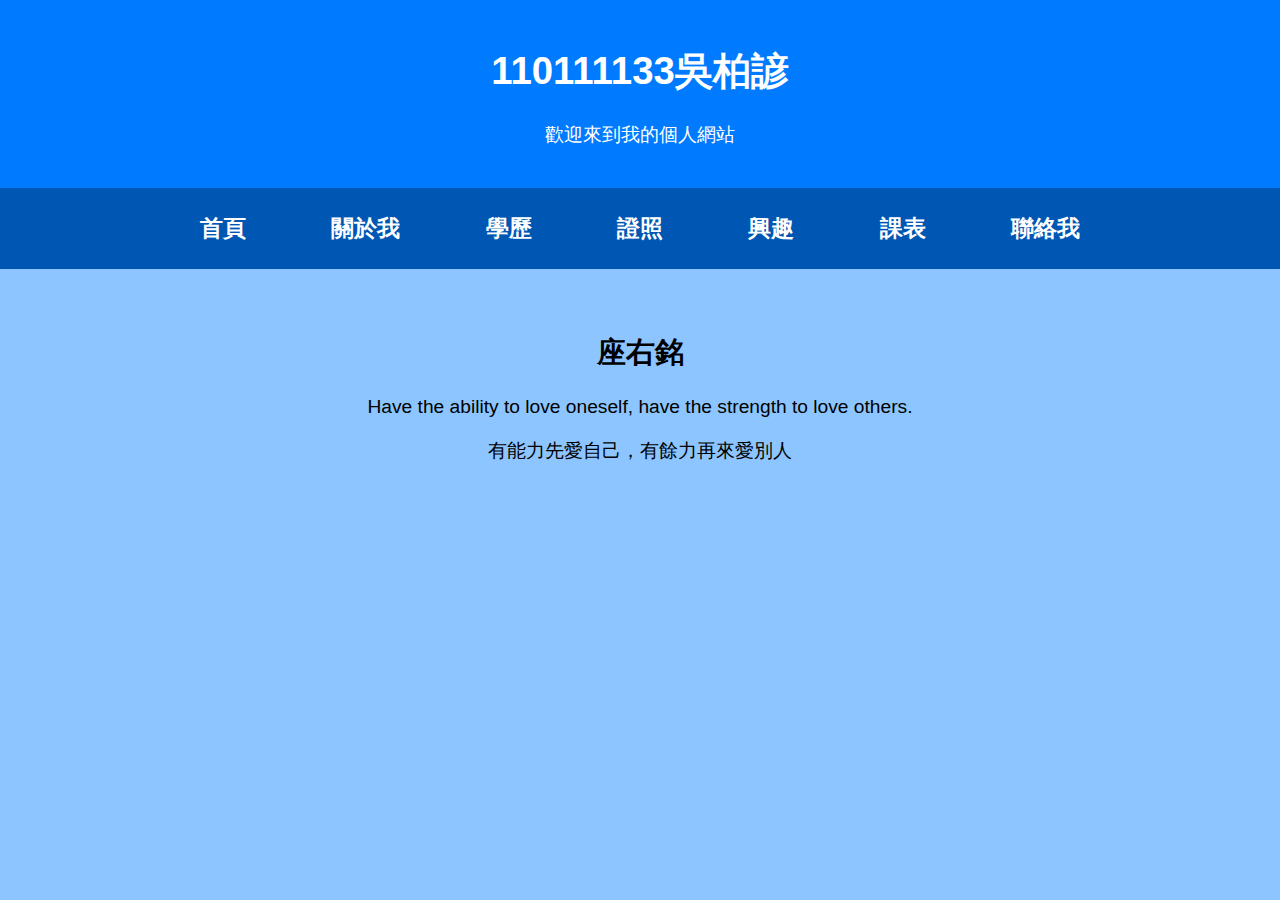
<file: index.html>
<!DOCTYPE html>
<html lang="en">
<head>
    <meta charset="UTF-8">
    <meta name="viewport" content="width=device-width, initial-scale=1.0">
    <title>110111133吳柏諺-個人網站</title>
    <link rel="stylesheet" href="Style.css">
</head>
<body>
    <header>
        <h1>110111133吳柏諺</h1>
        <p>歡迎來到我的個人網站</p>
    </header>    
    <nav>
        <a href="index.html">首頁</a>
        <a href="about.html">關於我</a>
        <a href="experience.html">學歷</a>
        <a href="certifications.html">證照</a>
        <a href="interests.html">興趣</a>
        <a href="schedule.html">課表</a>
        <a href="contact.html">聯絡我</a>
    </nav>
    <main>
            <h2>座右銘</h2>
            <p>Have the ability to love oneself, have the strength to love others.</p>
            <p>有能力先愛自己，有餘力再來愛別人</p>
    </main>
</body>
</html>
</file>
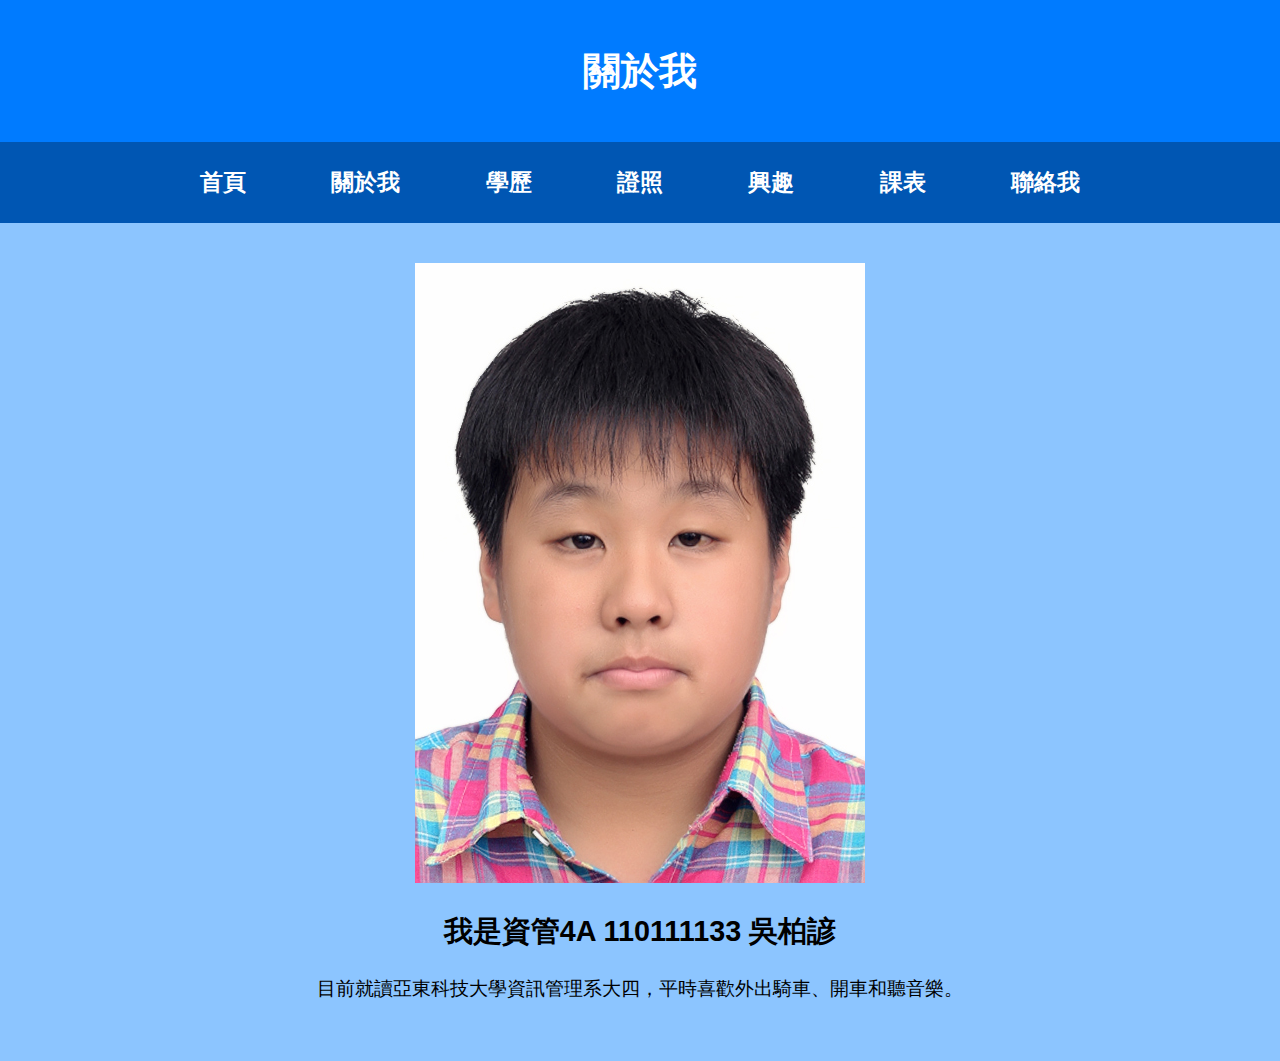
<file: About.html>
<!DOCTYPE html>
<html lang="en">
<head>
    <meta charset="UTF-8">
    <meta name="viewport" content="width=device-width, initial-scale=1.0">
    <title>110111133吳柏諺-關於我</title>
    <link rel="stylesheet" href="Style.css">
</head>
<body>
    <header>
        <h1>關於我</h1>
    </header>
    <nav>
        <a href="index.html">首頁</a>
        <a href="about.html">關於我</a>
        <a href="experience.html">學歷</a>
        <a href="certifications.html">證照</a>
        <a href="interests.html">興趣</a>
        <a href="schedule.html">課表</a>
        <a href="contact.html">聯絡我</a>
    </nav>
    <main>
        <section class="Intro">
           <img src="1.JPG" alt="我的個人照片" width="450px" height="620px">
           <div class="About">
            <h2>我是資管4A 110111133 吳柏諺</h2>
            <p>目前就讀亞東科技大學資訊管理系大四，平時喜歡外出騎車、開車和聽音樂。</p>
           </div>
        </section>
    </main>
</body>
</html>
</file>
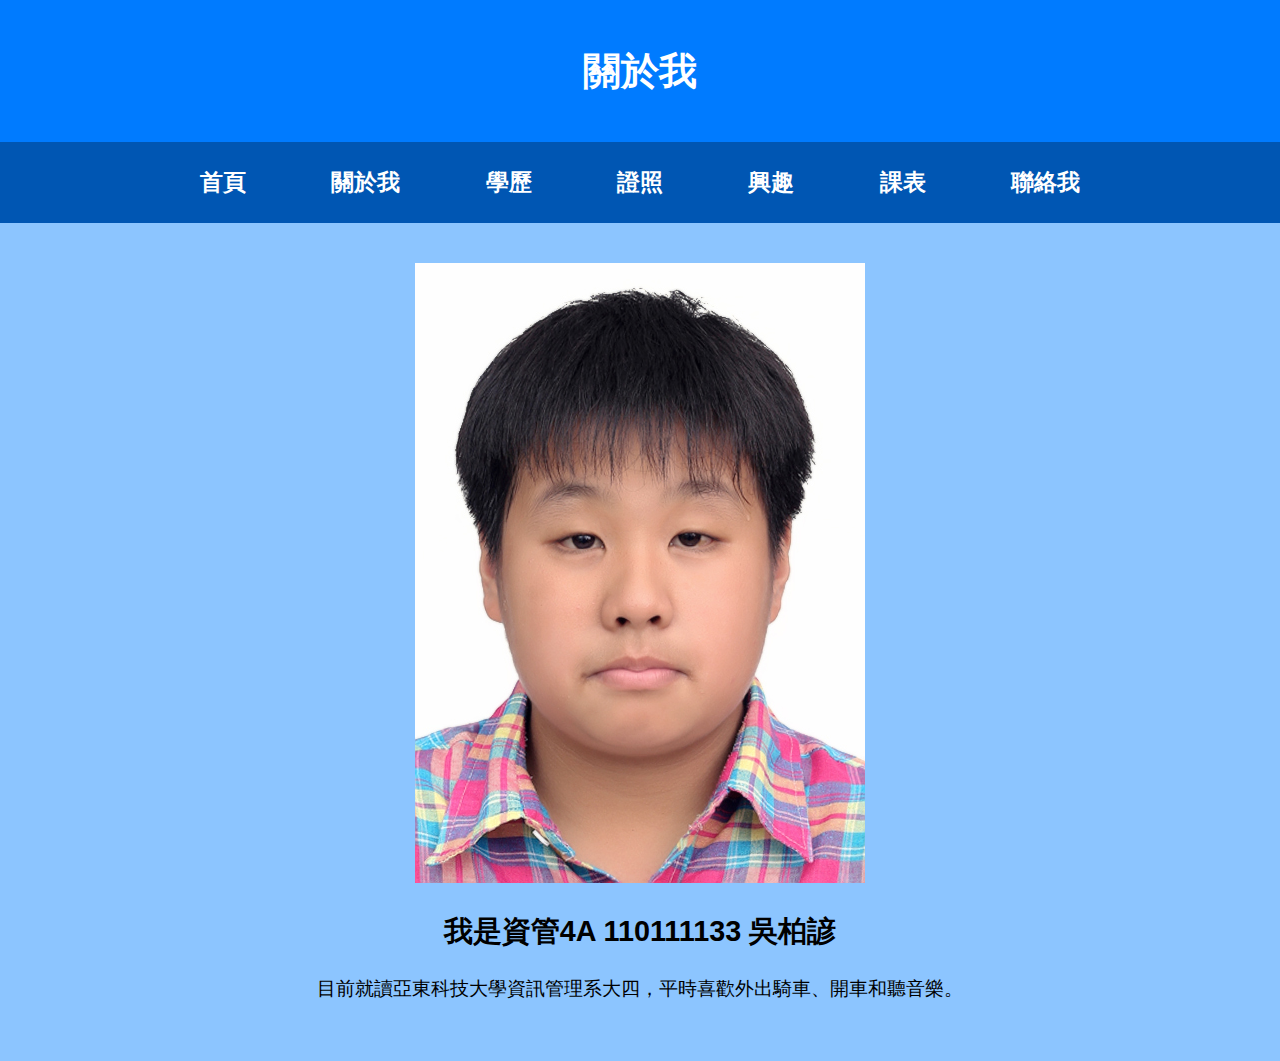
<file: about.html>
<!DOCTYPE html>
<html lang="en">
<head>
    <meta charset="UTF-8">
    <meta name="viewport" content="width=device-width, initial-scale=1.0">
    <title>110111133吳柏諺-關於我</title>
    <link rel="stylesheet" href="Style.css">
</head>
<body>
    <header>
        <h1>關於我</h1>
    </header>
    <nav>
        <a href="index.html">首頁</a>
        <a href="about.html">關於我</a>
        <a href="experience.html">學歷</a>
        <a href="certifications.html">證照</a>
        <a href="interests.html">興趣</a>
        <a href="schedule.html">課表</a>
        <a href="contact.html">聯絡我</a>
    </nav>
    <main>
        <section class="Intro">
           <img src="1.JPG" alt="我的個人照片" width="450px" height="620px">
           <div class="About">
            <h2>我是資管4A 110111133 吳柏諺</h2>
            <p>目前就讀亞東科技大學資訊管理系大四，平時喜歡外出騎車、開車和聽音樂。</p>
           </div>
        </section>
    </main>
</body>
</html>
</file>
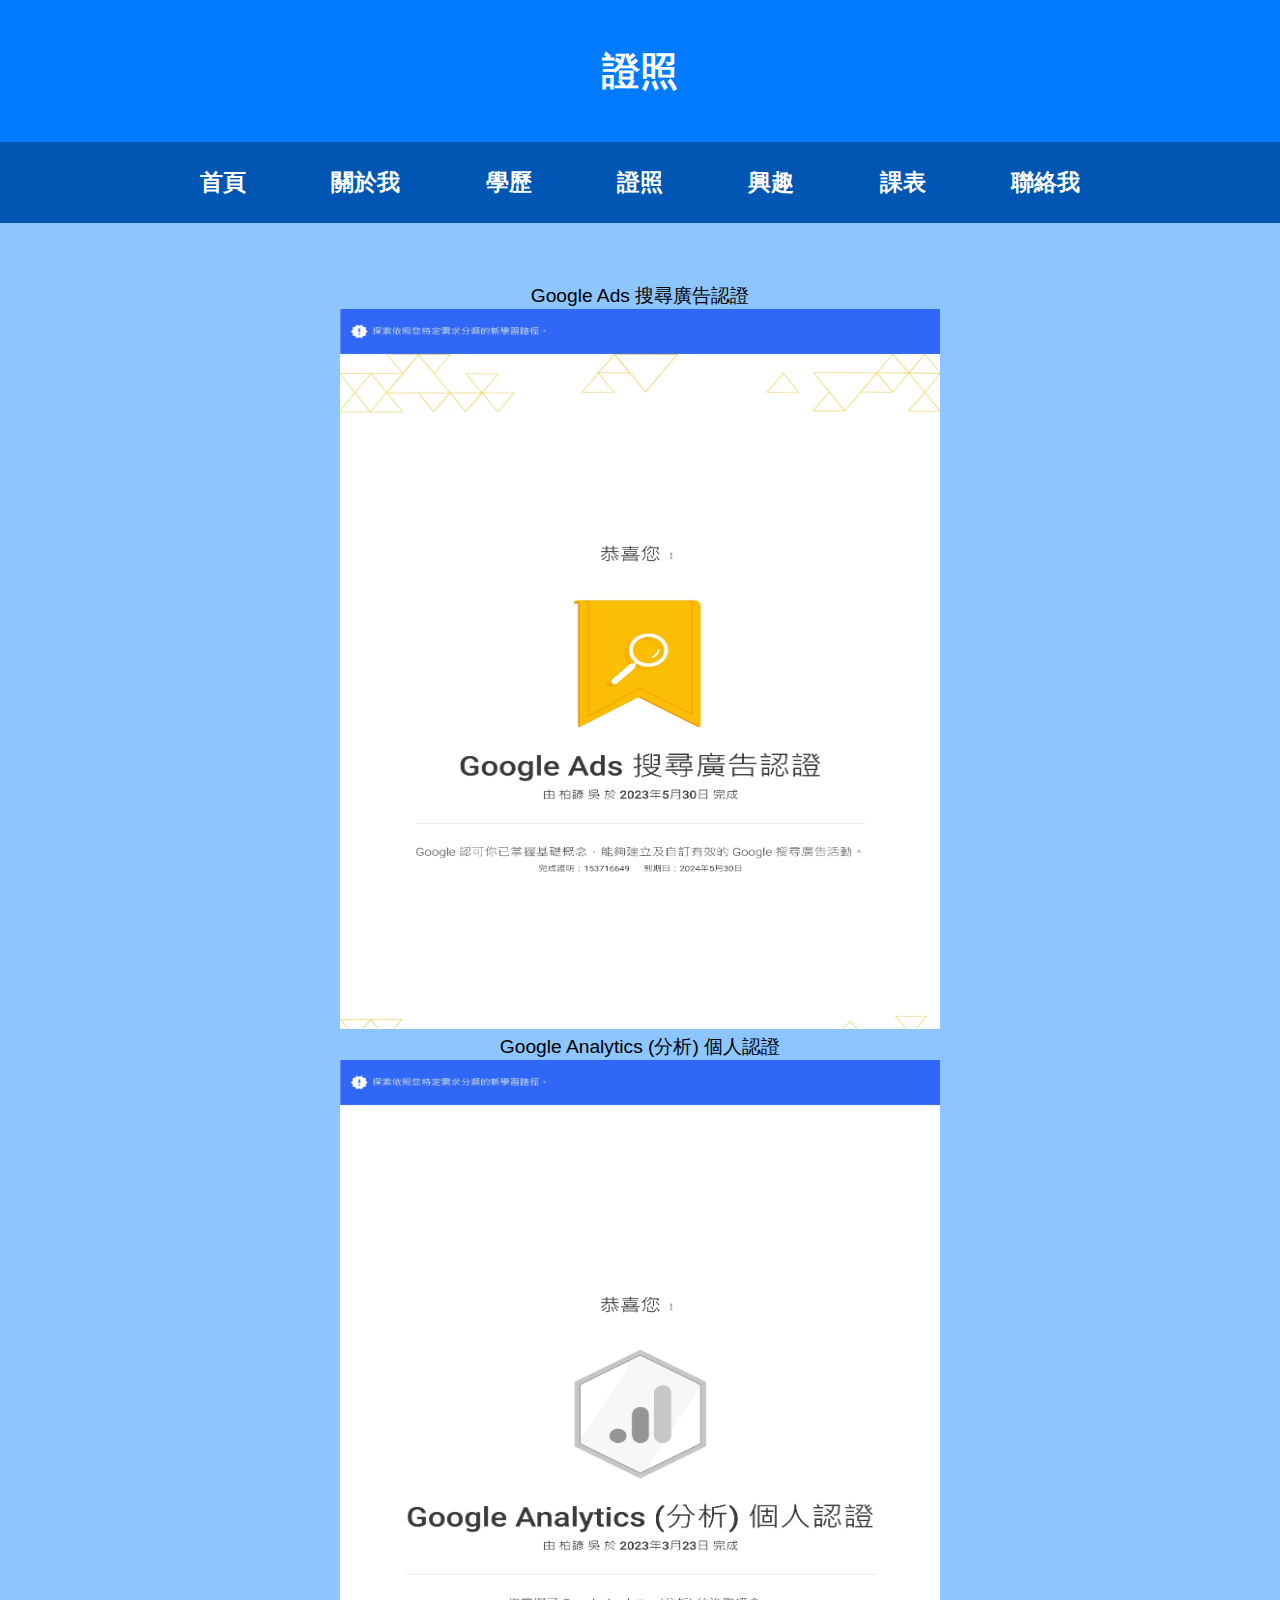
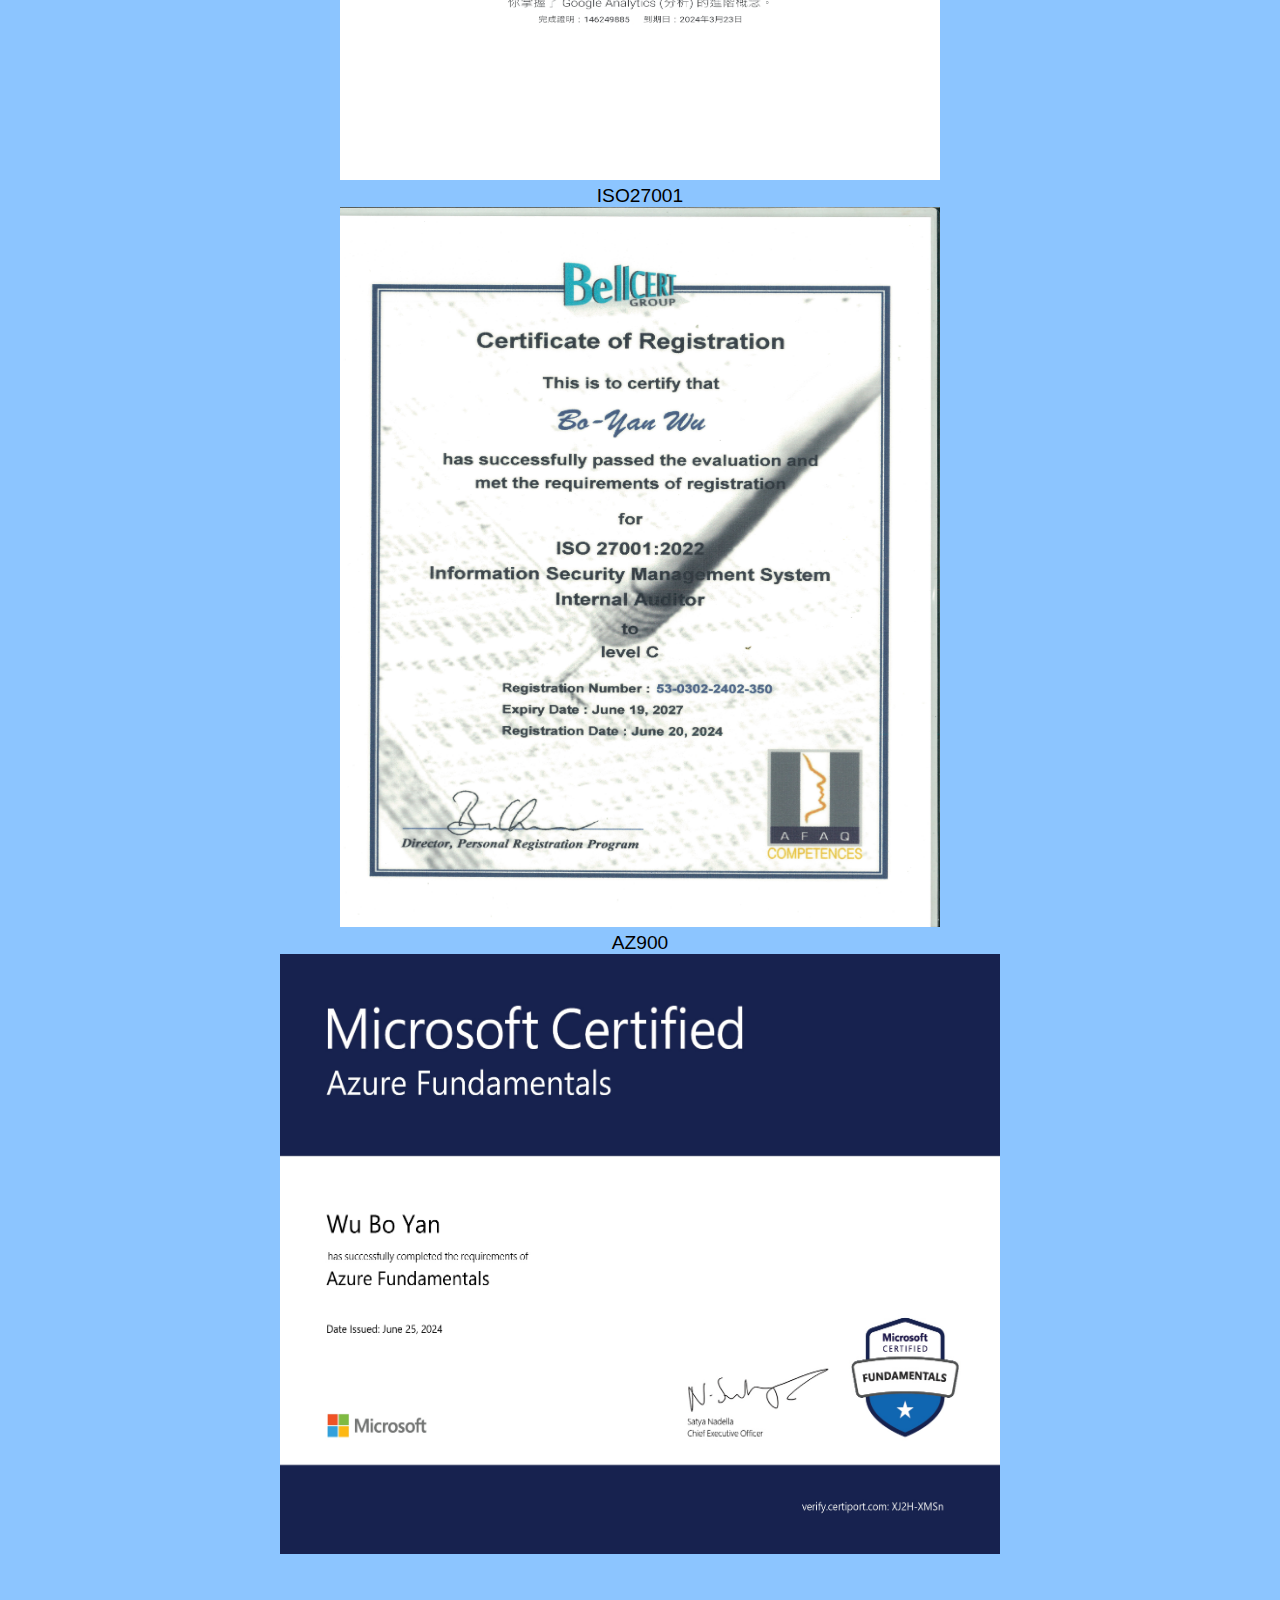
<file: Certifications.html>
<!DOCTYPE html>
<html lang="en">
<head>
    <meta charset="UTF-8">
    <meta name="viewport" content="width=device-width, initial-scale=1.0">
    <title>110111133吳柏諺-證照</title>
    <link rel="stylesheet" href="Style.css">
</head>
<body>
    <header>
        <h1>證照</h1>
    </header>
    <nav>
        <a href="index.html">首頁</a>
        <a href="about.html">關於我</a>
        <a href="experience.html">學歷</a>
        <a href="certifications.html">證照</a>
        <a href="interests.html">興趣</a>
        <a href="schedule.html">課表</a>
        <a href="contact.html">聯絡我</a>
    </nav>
    <main>
        <div class="Certifications">
            <ul style="list-style-type: none; padding: 0;">
                <li>Google Ads 搜尋廣告認證</li><img src="Google Ads 搜尋廣告認證.jpg" alt="" width="600px" height="720px">
                <li>Google Analytics (分析) 個人認證</li><img src="Google Analytics (分析) 個人認證.jpg" alt="" width="600px" height="720px">
                <li>ISO27001</li><img src="ISO27001.jpg" alt="" width="600px" height="720px"> 
                <li>AZ900</li><img src="AZ900.jpg" alt="" width="720px" height="600px">
            </ul>
        </div>
    </main>
</body>
</html>
</file>
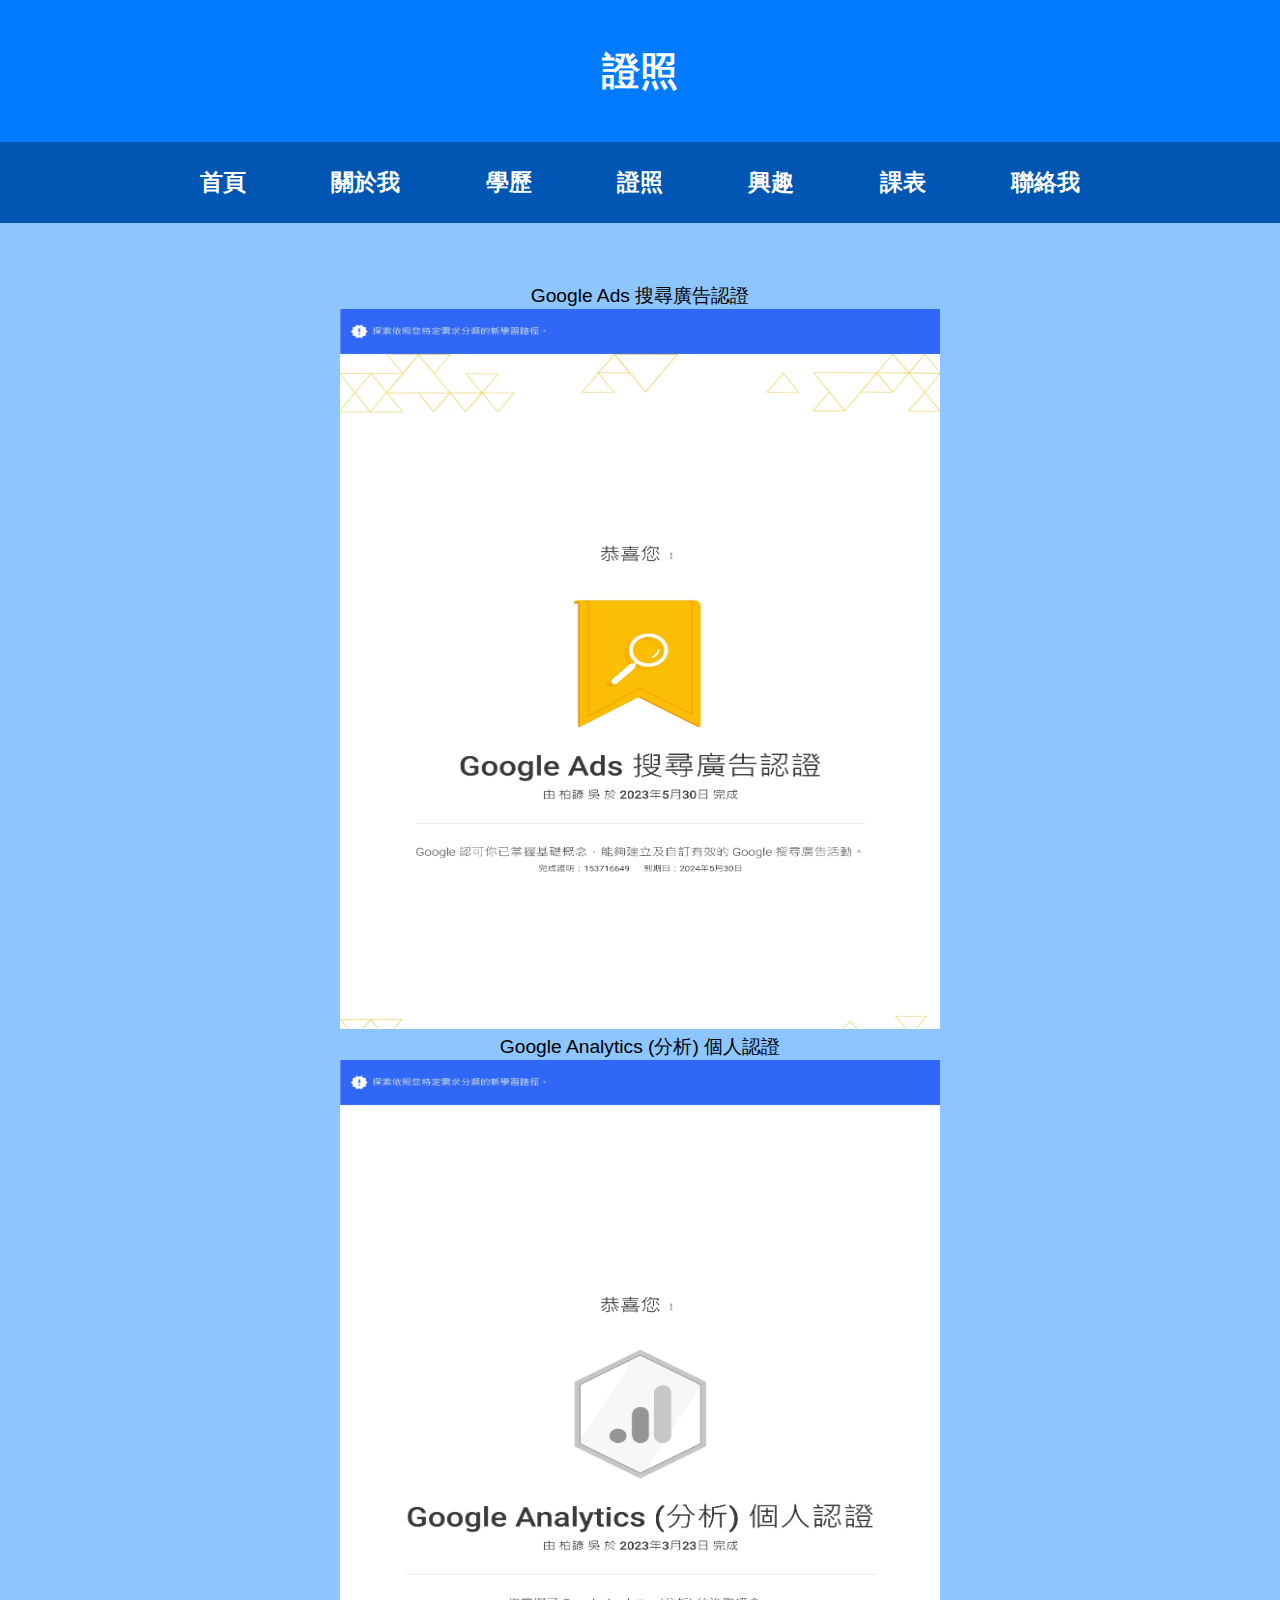
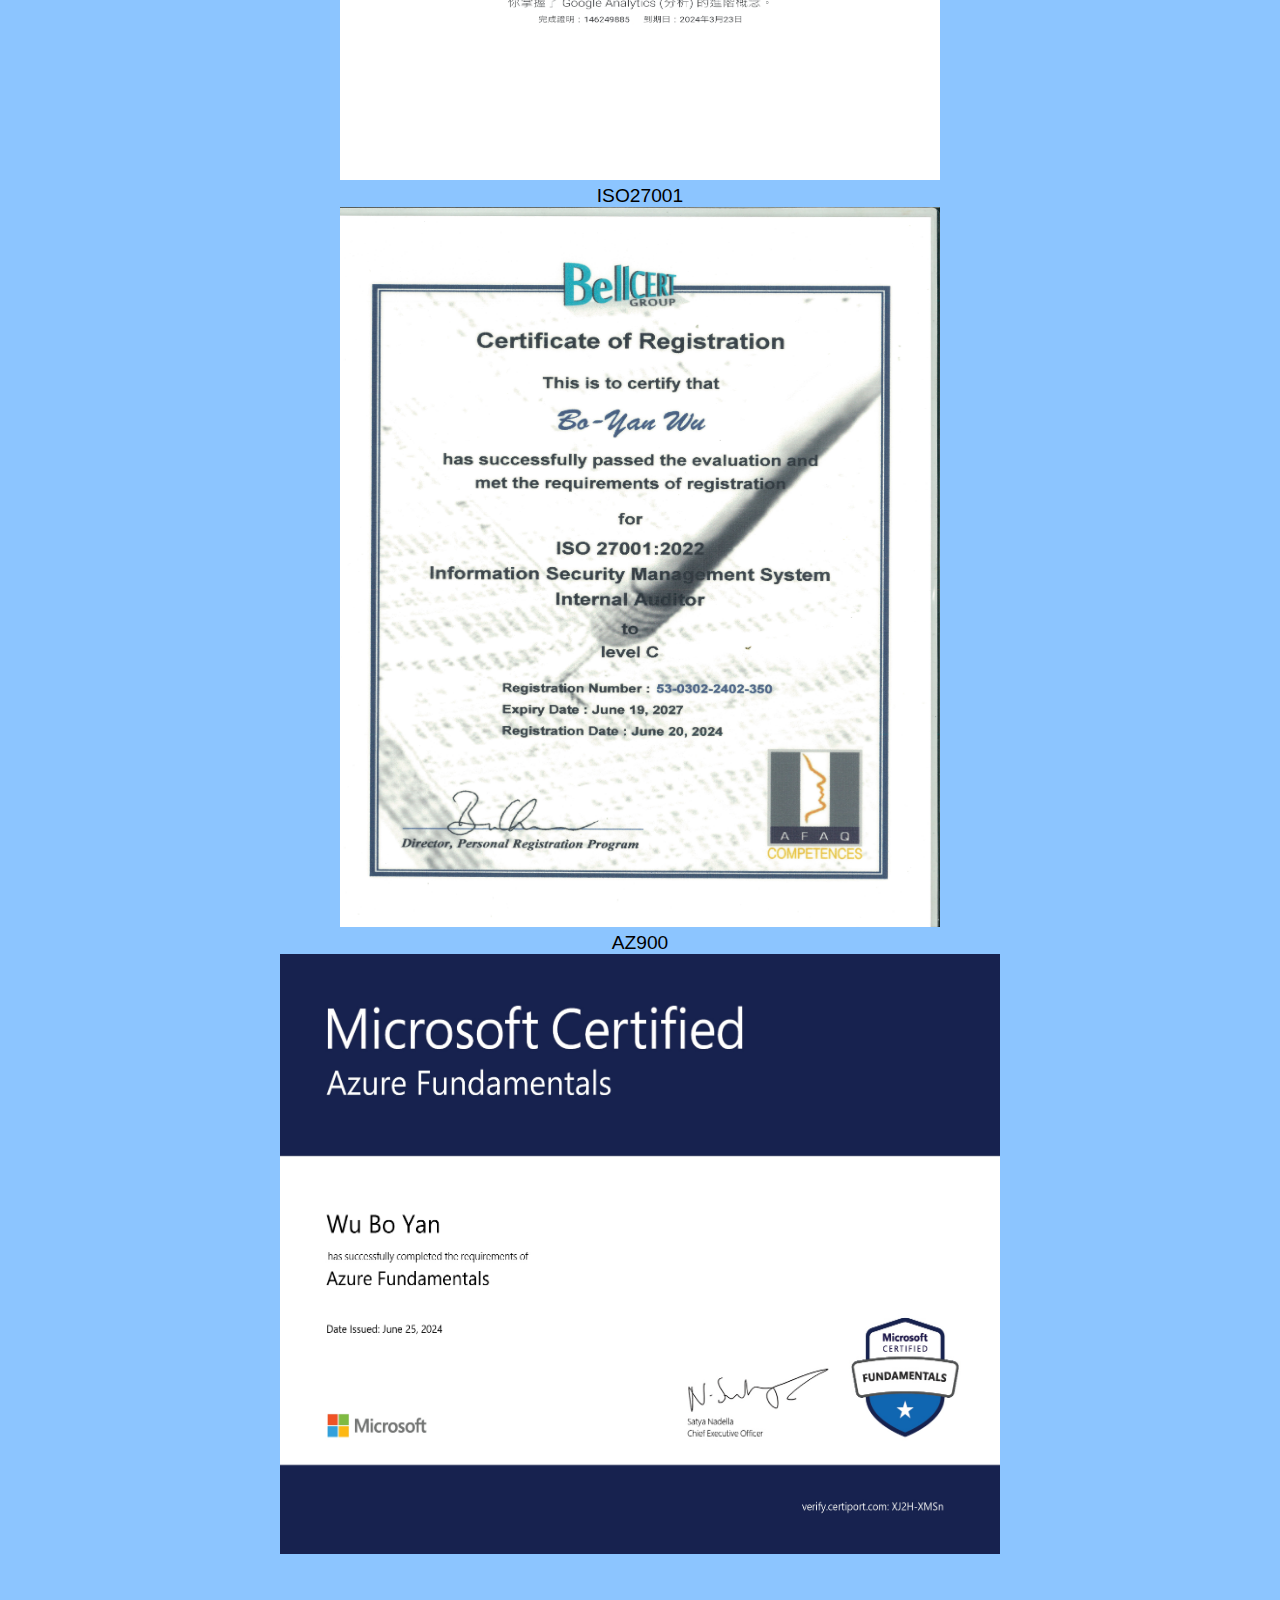
<file: certifications.html>
<!DOCTYPE html>
<html lang="en">
<head>
    <meta charset="UTF-8">
    <meta name="viewport" content="width=device-width, initial-scale=1.0">
    <title>110111133吳柏諺-證照</title>
    <link rel="stylesheet" href="Style.css">
</head>
<body>
    <header>
        <h1>證照</h1>
    </header>
    <nav>
        <a href="index.html">首頁</a>
        <a href="about.html">關於我</a>
        <a href="experience.html">學歷</a>
        <a href="certifications.html">證照</a>
        <a href="interests.html">興趣</a>
        <a href="schedule.html">課表</a>
        <a href="contact.html">聯絡我</a>
    </nav>
    <main>
        <div class="Certifications">
            <ul style="list-style-type: none; padding: 0;">
                <li>Google Ads 搜尋廣告認證</li><img src="Google Ads 搜尋廣告認證.jpg" alt="" width="600px" height="720px">
                <li>Google Analytics (分析) 個人認證</li><img src="Google Analytics (分析) 個人認證.jpg" alt="" width="600px" height="720px">
                <li>ISO27001</li><img src="ISO27001.jpg" alt="" width="600px" height="720px"> 
                <li>AZ900</li><img src="AZ900.jpg" alt="" width="720px" height="600px">
            </ul>
        </div>
    </main>
</body>
</html>
</file>
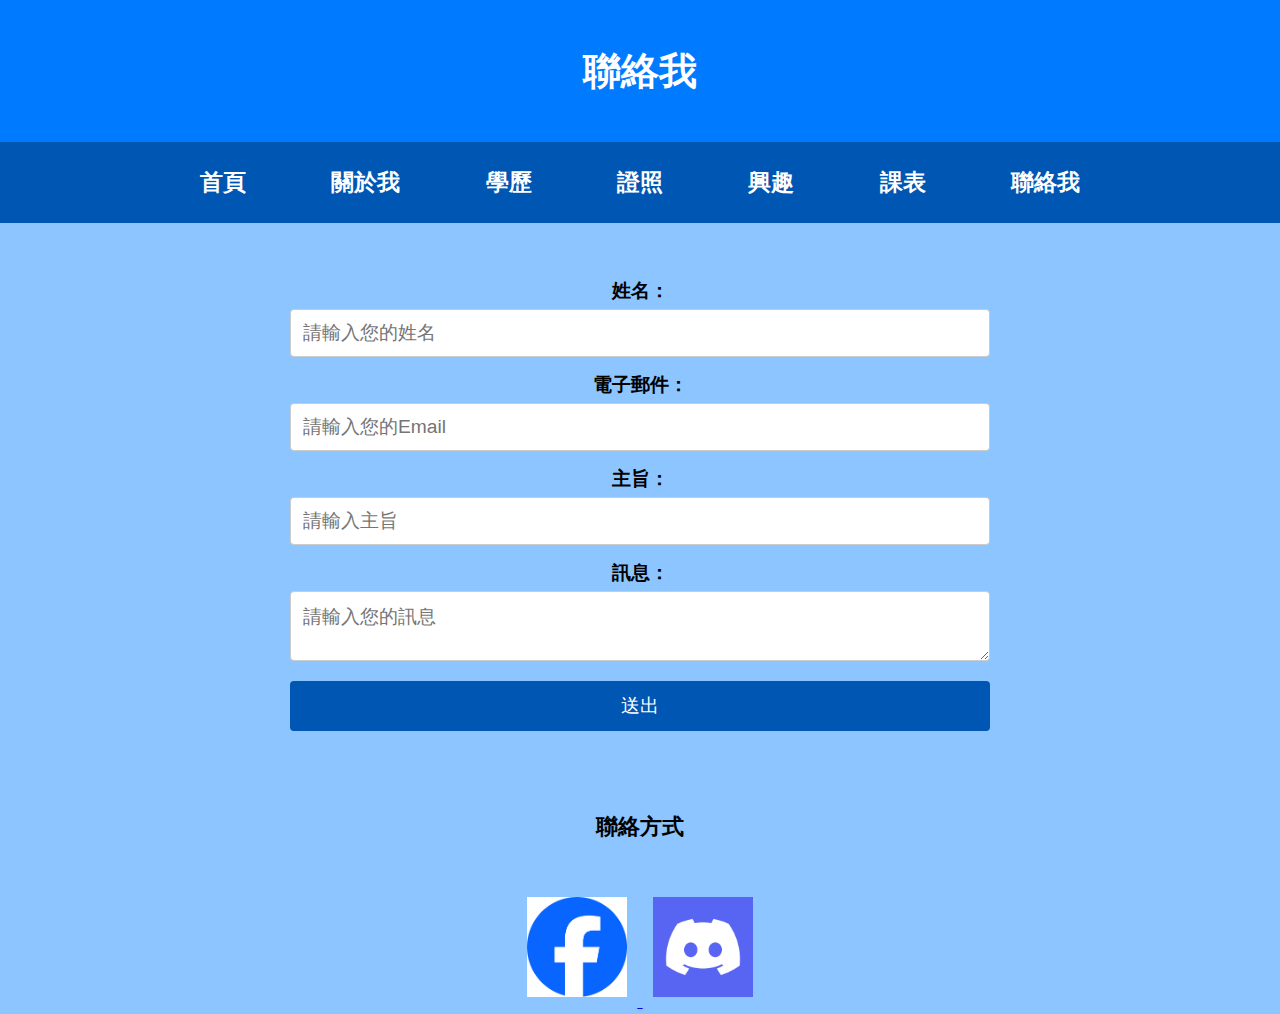
<file: Contact.html>
<!DOCTYPE html>
<html lang="zh-Hant">
<head>
    <meta charset="UTF-8">
    <meta name="viewport" content="width=device-width, initial-scale=1.0">
    <title>110111133吳柏諺-聯絡我</title>
    <link rel="stylesheet" href="Style.css">
</head>
<body>
    <header>
        <h1>聯絡我</h1>
    </header>
    <nav>
        <a href="index.html">首頁</a>
        <a href="about.html">關於我</a>
        <a href="experience.html">學歷</a>
        <a href="certifications.html">證照</a>
        <a href="interests.html">興趣</a>
        <a href="schedule.html">課表</a>
        <a href="contact.html">聯絡我</a>
    </nav>
    <main>
        <form id="contactForm" action="#" method="post">
            <label for="Name">姓名：</label>
            <input type="text" id="Name" name="Name" placeholder="請輸入您的姓名" required>
            <label for="Email">電子郵件：</label>
            <input type="email" id="Email" name="Email" placeholder="請輸入您的Email" required>
            <label for="Subject">主旨：</label>
            <input type="text" id="Subject" name="Subject" placeholder="請輸入主旨" required>
            <label for="Message">訊息：</label>
            <textarea id="Message" name="Message" placeholder="請輸入您的訊息" required></textarea>
            <button type="submit">送出</button>
        </form> 
    </main>
    <div id="content">
        <h3>聯絡方式</h3><br>
        <a href="https://www.facebook.com/PaulWu911205">
            <img src="FB.png" alt="Facebook" class="social-icon" width="100px" height="100px">
        </a>
        <a href="https://discord.gg/R5P26eWS">
            <img src="DC.png" alt="Discord" class="social-icon" width="100px" height="100px">
        </a>
    </div>
</body>
</html>
</file>
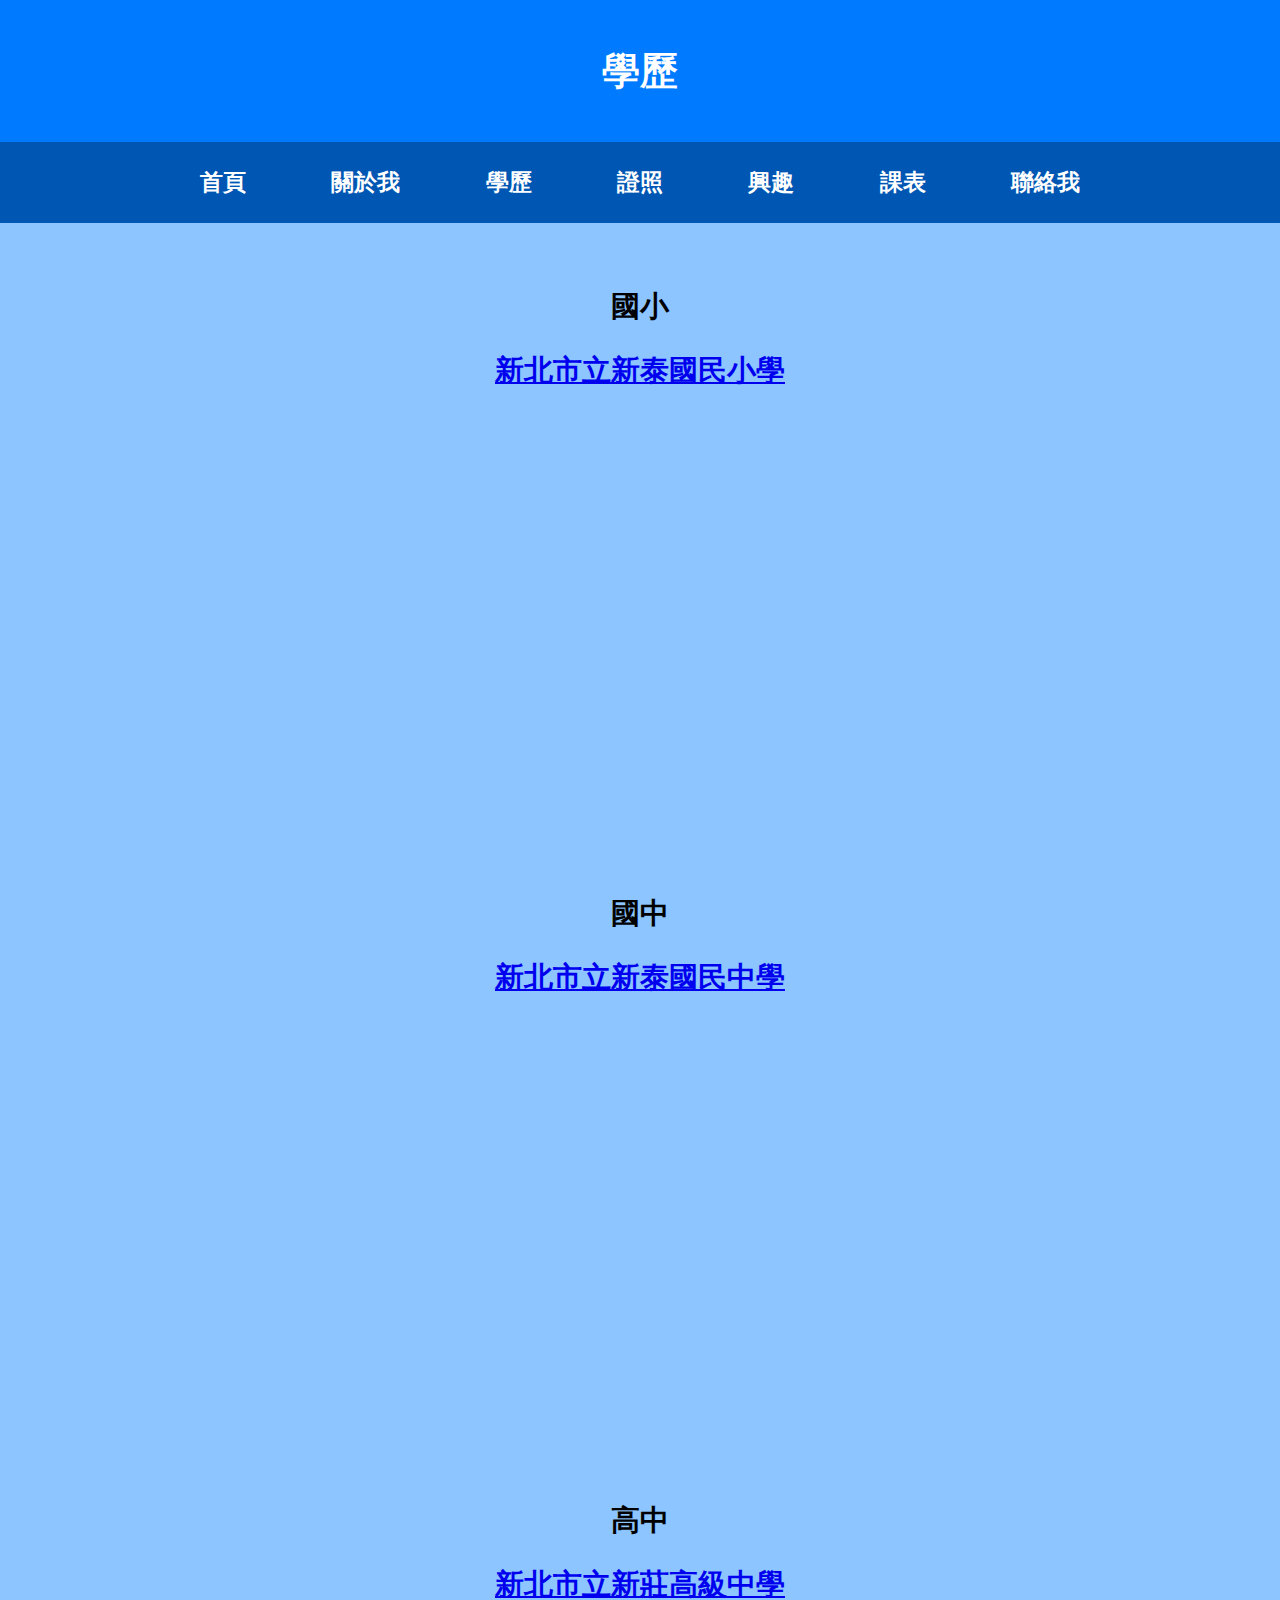
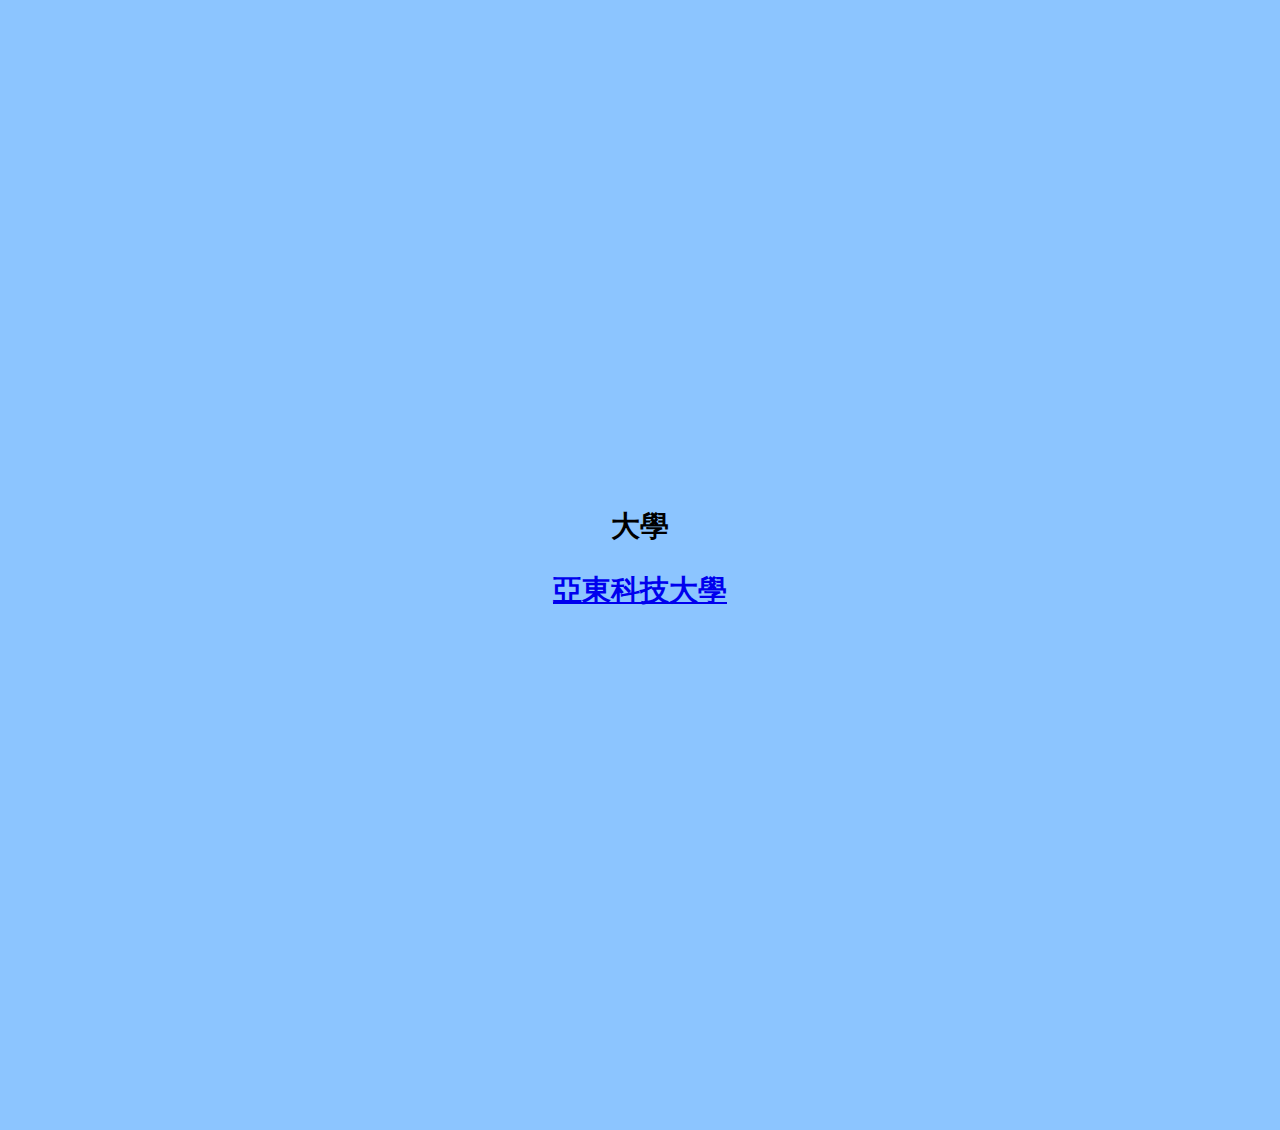
<file: Experience.html>
<!DOCTYPE html>
<html lang="en">
<head>
    <meta charset="UTF-8">
    <meta name="viewport" content="width=device-width, initial-scale=1.0">
    <title>110111133吳柏諺-學歷</title>
    <link rel="stylesheet" href="Style.css">
</head>
<body>
    <header>
        <h1>學歷</h1>
    </header>
    <nav>
        <a href="index.html">首頁</a>
        <a href="about.html">關於我</a>
        <a href="experience.html">學歷</a>
        <a href="certifications.html">證照</a>
        <a href="interests.html">興趣</a>
        <a href="schedule.html">課表</a>
        <a href="contact.html">聯絡我</a>
    </nav>
    <main>
        <section class="Education">
            <div class="Elementary" align="center">
                <h2>國小</h2><a href="https://www.stps.ntpc.edu.tw/"" target="_blank"><h2>新北市立新泰國民小學</h2></a>
                <iframe src="https://www.google.com/maps/embed?pb=!1m18!1m12!1m3!1d3614.8869299614685!2d121.44375629999999!3d25.037910999999998!2m3!1f0!2f0!3f0!3m2!1i1024!2i768!4f13.1!3m3!1m2!1s0x3442a7df367cf0ad%3A0x95e46720e6220e1d!2z5paw5YyX5biC5paw6I6K5Y2A5paw5rOw5ZyL5rCR5bCP5a24!5e0!3m2!1szh-TW!2stw!4v1749481736484!5m2!1szh-TW!2stw" width="600" height="450" style="border:0;" allowfullscreen="" loading="lazy" referrerpolicy="no-referrer-when-downgrade"></iframe>
                
            </div>
            <div class="Junior" align="center">
                <h2>國中</h2><a href="https://www.htjh.ntpc.edu.tw/" target="_blank"><h2>新北市立新泰國民中學</h2></a>
                <iframe src="https://www.google.com/maps/embed?pb=!1m18!1m12!1m3!1d14459.03129370084!2d121.43317885036325!3d25.04229144497265!2m3!1f0!2f0!3f0!3m2!1i1024!2i768!4f13.1!3m3!1m2!1s0x3442a7d8402bc66f%3A0x4528b73032d22a18!2z5paw5YyX5biC56uL5paw5rOw5ZyL5rCR5Lit5a24!5e0!3m2!1szh-TW!2stw!4v1749481877361!5m2!1szh-TW!2stw" width="600" height="450" style="border:0;" allowfullscreen="" loading="lazy" referrerpolicy="no-referrer-when-downgrade"></iframe>
            </div>
            <div class="Senior" align="center">
                <h2>高中</h2><a href="https://www.hcsh.ntpc.edu.tw/" target="_blank"><h2>新北市立新莊高級中學</h2></a>
                <iframe src="https://www.google.com/maps/embed?pb=!1m18!1m12!1m3!1d14458.331555093053!2d121.43424045036649!3d25.048225644911124!2m3!1f0!2f0!3f0!3m2!1i1024!2i768!4f13.1!3m3!1m2!1s0x3442a7d665a34091%3A0x84997ebb95c03054!2z5paw5YyX5biC56uL5paw6I6K6auY57Sa5Lit5a24!5e0!3m2!1szh-TW!2stw!4v1749482070644!5m2!1szh-TW!2stw" width="600" height="450" style="border:0;" allowfullscreen="" loading="lazy" referrerpolicy="no-referrer-when-downgrade"></iframe>
            </div>
            <div class="University" align="center">
                <h2>大學</h2><a href="https://www.aeust.edu.tw/" target="_blank"><h2>亞東科技大學</h2></a>
                <iframe src="https://www.google.com/maps/embed?pb=!1m18!1m12!1m3!1d7232.289673394405!2d121.45311889999999!3d24.995193999999998!2m3!1f0!2f0!3f0!3m2!1i1024!2i768!4f13.1!3m3!1m2!1s0x346802b13f0af2fb%3A0x64db47a714236569!2z5Lqe5p2x56eR5oqA5aSn5a24!5e0!3m2!1szh-TW!2stw!4v1749482178665!5m2!1szh-TW!2stw" width="600" height="450" style="border:0;" allowfullscreen="" loading="lazy" referrerpolicy="no-referrer-when-downgrade"></iframe>
            </div>
        </section>
    </main>
</body>
</html>
</file>
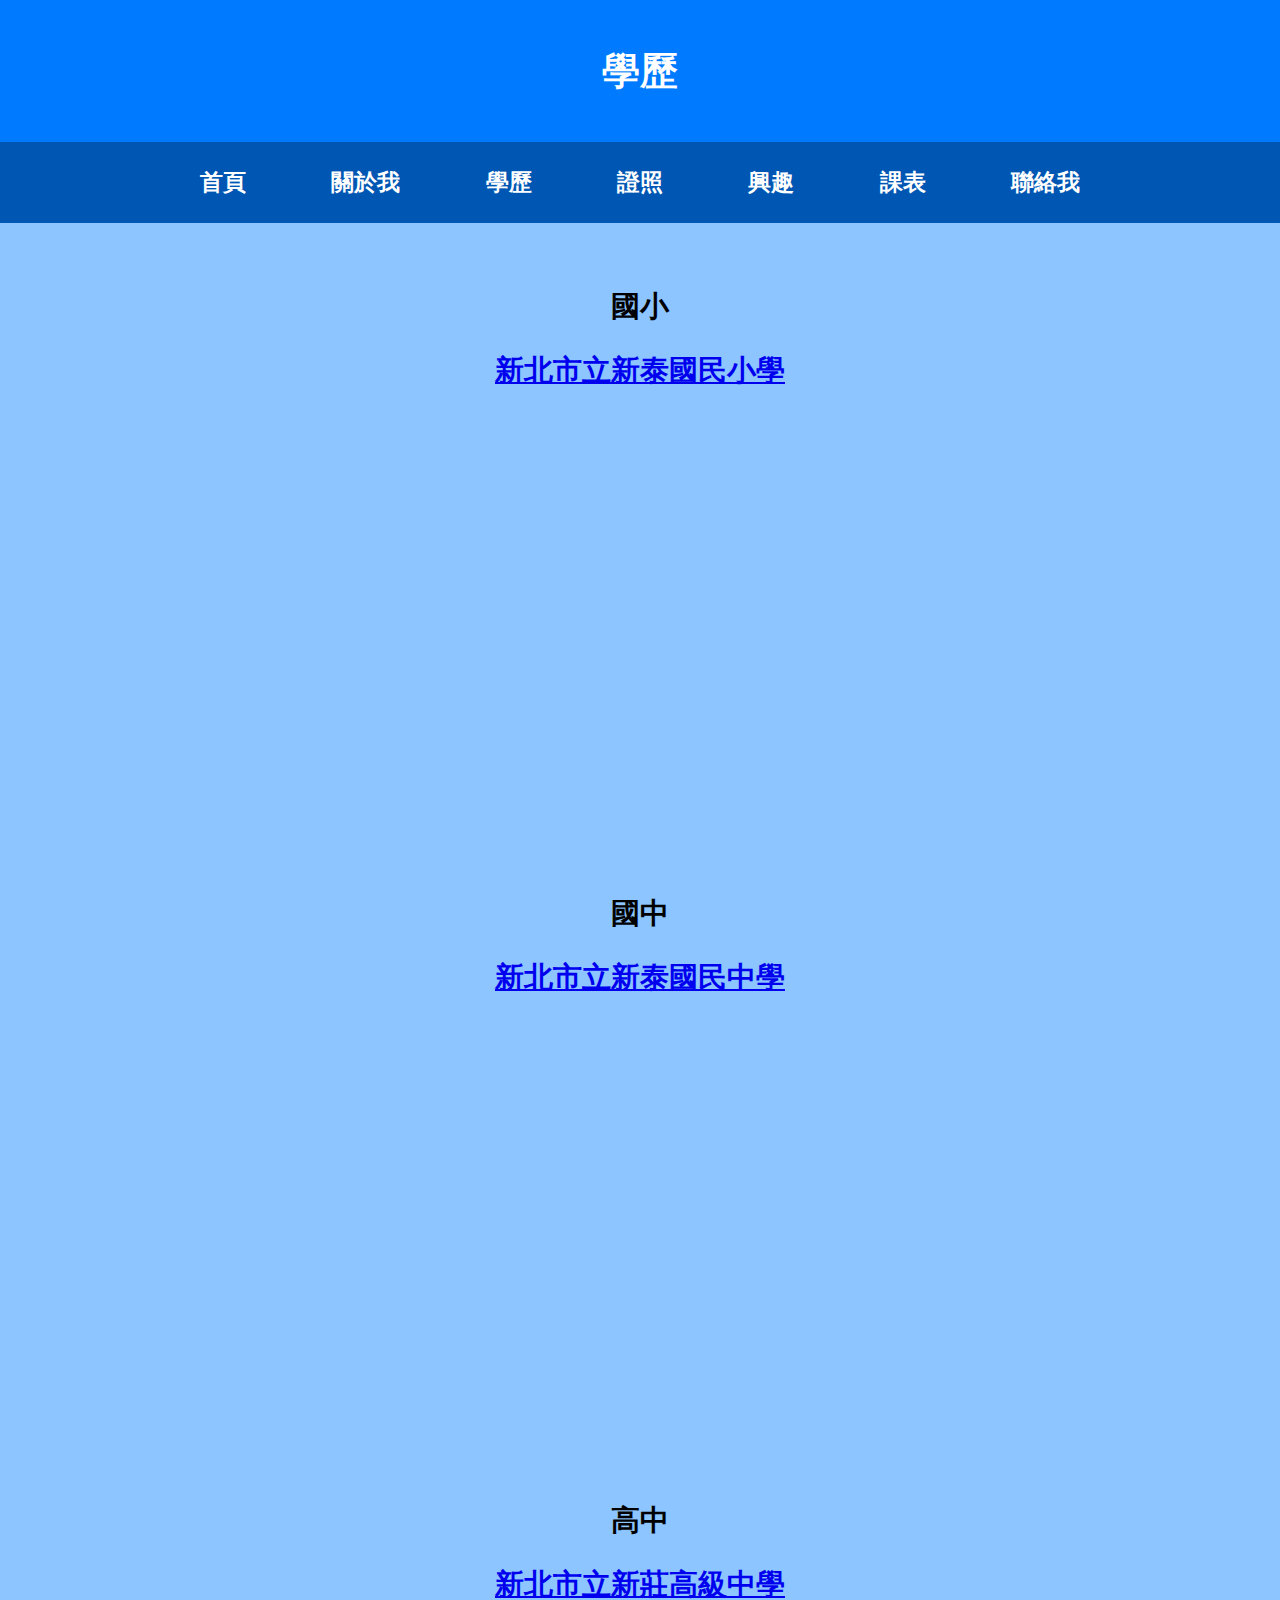
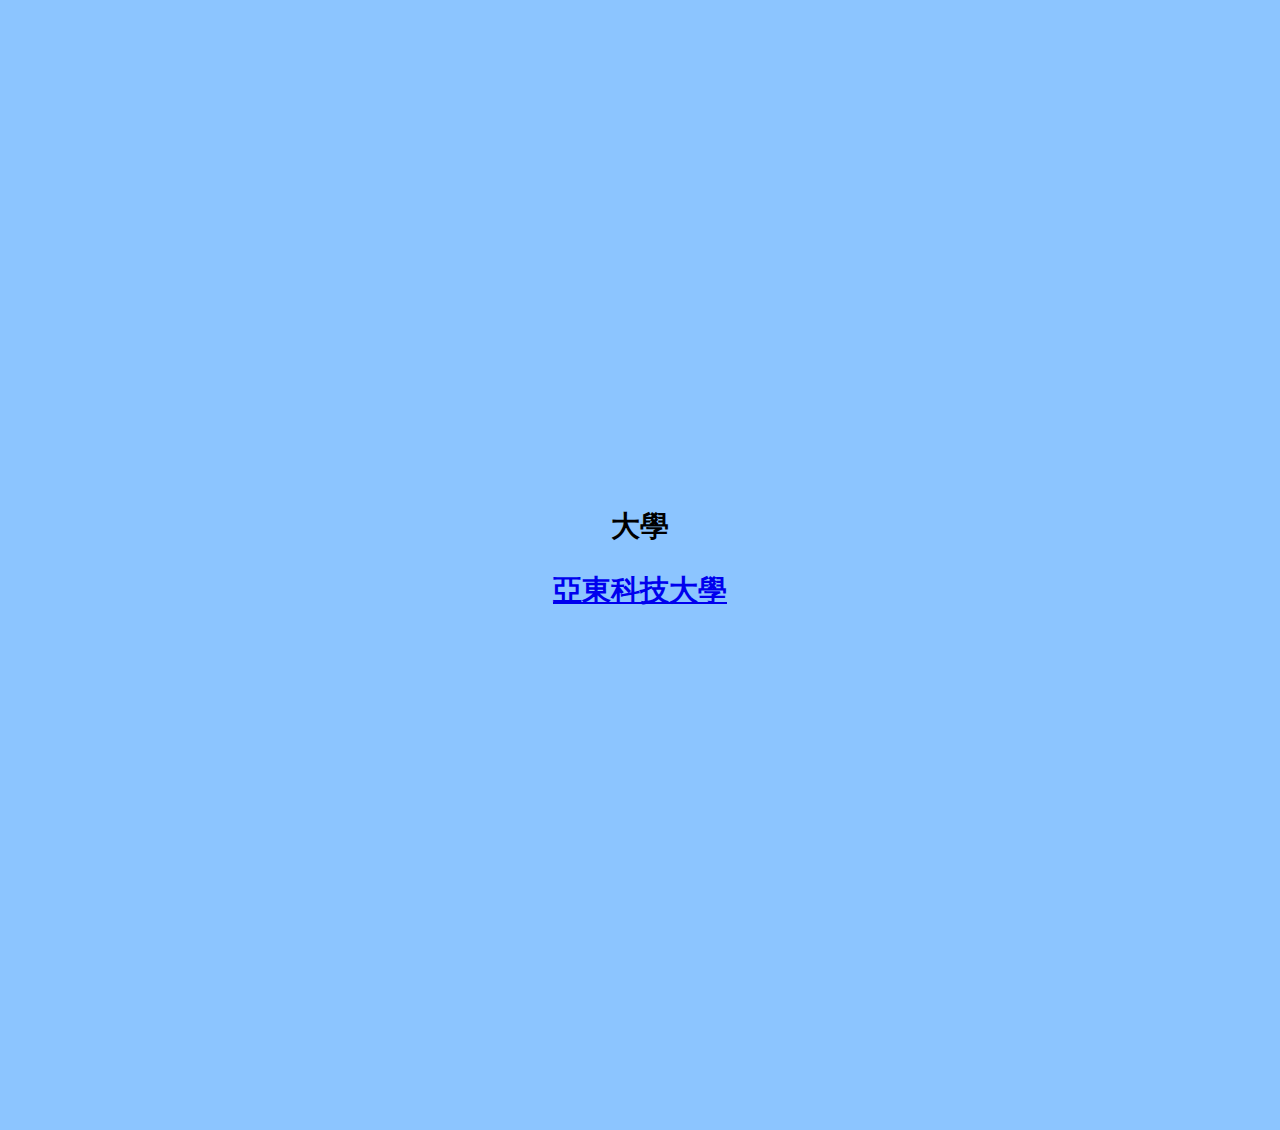
<file: experience.html>
<!DOCTYPE html>
<html lang="en">
<head>
    <meta charset="UTF-8">
    <meta name="viewport" content="width=device-width, initial-scale=1.0">
    <title>110111133吳柏諺-學歷</title>
    <link rel="stylesheet" href="Style.css">
</head>
<body>
    <header>
        <h1>學歷</h1>
    </header>
    <nav>
        <a href="index.html">首頁</a>
        <a href="about.html">關於我</a>
        <a href="experience.html">學歷</a>
        <a href="certifications.html">證照</a>
        <a href="interests.html">興趣</a>
        <a href="schedule.html">課表</a>
        <a href="contact.html">聯絡我</a>
    </nav>
    <main>
        <section class="Education">
            <div class="Elementary" align="center">
                <h2>國小</h2><a href="https://www.stps.ntpc.edu.tw/"" target="_blank"><h2>新北市立新泰國民小學</h2></a>
                <iframe src="https://www.google.com/maps/embed?pb=!1m18!1m12!1m3!1d3614.8869299614685!2d121.44375629999999!3d25.037910999999998!2m3!1f0!2f0!3f0!3m2!1i1024!2i768!4f13.1!3m3!1m2!1s0x3442a7df367cf0ad%3A0x95e46720e6220e1d!2z5paw5YyX5biC5paw6I6K5Y2A5paw5rOw5ZyL5rCR5bCP5a24!5e0!3m2!1szh-TW!2stw!4v1749481736484!5m2!1szh-TW!2stw" width="600" height="450" style="border:0;" allowfullscreen="" loading="lazy" referrerpolicy="no-referrer-when-downgrade"></iframe>
                
            </div>
            <div class="Junior" align="center">
                <h2>國中</h2><a href="https://www.htjh.ntpc.edu.tw/" target="_blank"><h2>新北市立新泰國民中學</h2></a>
                <iframe src="https://www.google.com/maps/embed?pb=!1m18!1m12!1m3!1d14459.03129370084!2d121.43317885036325!3d25.04229144497265!2m3!1f0!2f0!3f0!3m2!1i1024!2i768!4f13.1!3m3!1m2!1s0x3442a7d8402bc66f%3A0x4528b73032d22a18!2z5paw5YyX5biC56uL5paw5rOw5ZyL5rCR5Lit5a24!5e0!3m2!1szh-TW!2stw!4v1749481877361!5m2!1szh-TW!2stw" width="600" height="450" style="border:0;" allowfullscreen="" loading="lazy" referrerpolicy="no-referrer-when-downgrade"></iframe>
            </div>
            <div class="Senior" align="center">
                <h2>高中</h2><a href="https://www.hcsh.ntpc.edu.tw/" target="_blank"><h2>新北市立新莊高級中學</h2></a>
                <iframe src="https://www.google.com/maps/embed?pb=!1m18!1m12!1m3!1d14458.331555093053!2d121.43424045036649!3d25.048225644911124!2m3!1f0!2f0!3f0!3m2!1i1024!2i768!4f13.1!3m3!1m2!1s0x3442a7d665a34091%3A0x84997ebb95c03054!2z5paw5YyX5biC56uL5paw6I6K6auY57Sa5Lit5a24!5e0!3m2!1szh-TW!2stw!4v1749482070644!5m2!1szh-TW!2stw" width="600" height="450" style="border:0;" allowfullscreen="" loading="lazy" referrerpolicy="no-referrer-when-downgrade"></iframe>
            </div>
            <div class="University" align="center">
                <h2>大學</h2><a href="https://www.aeust.edu.tw/" target="_blank"><h2>亞東科技大學</h2></a>
                <iframe src="https://www.google.com/maps/embed?pb=!1m18!1m12!1m3!1d7232.289673394405!2d121.45311889999999!3d24.995193999999998!2m3!1f0!2f0!3f0!3m2!1i1024!2i768!4f13.1!3m3!1m2!1s0x346802b13f0af2fb%3A0x64db47a714236569!2z5Lqe5p2x56eR5oqA5aSn5a24!5e0!3m2!1szh-TW!2stw!4v1749482178665!5m2!1szh-TW!2stw" width="600" height="450" style="border:0;" allowfullscreen="" loading="lazy" referrerpolicy="no-referrer-when-downgrade"></iframe>
            </div>
        </section>
    </main>
</body>
</html>
</file>
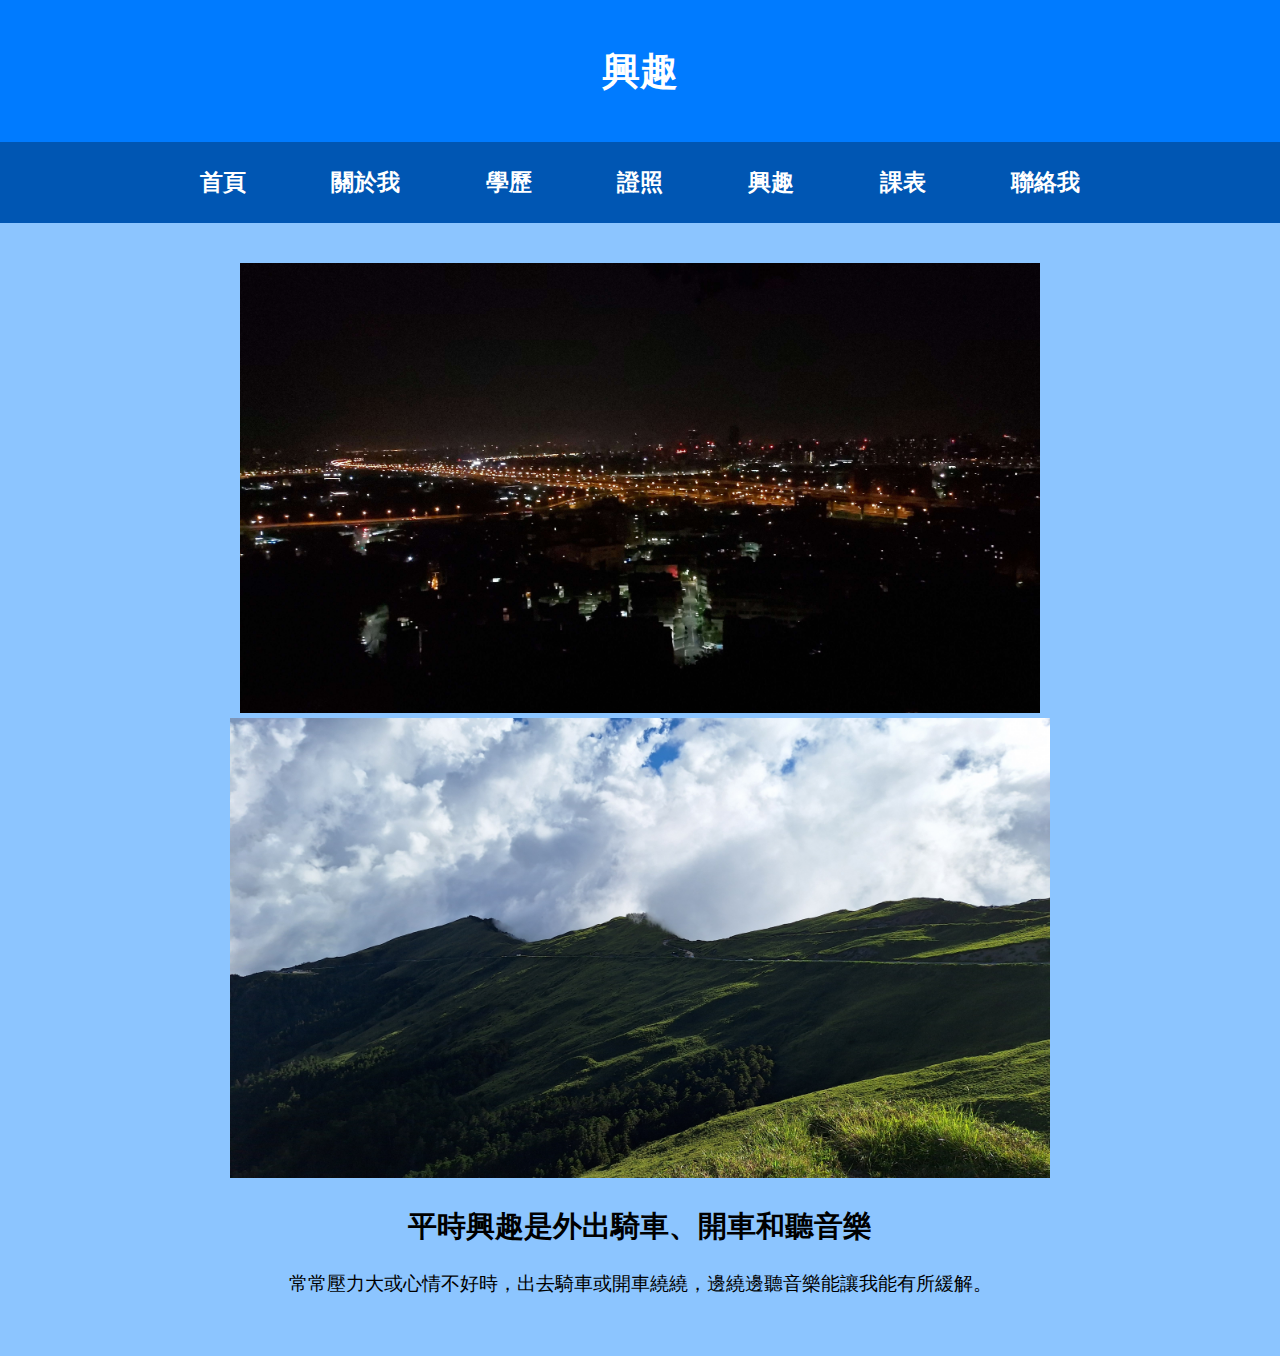
<file: Interests.html>
<!DOCTYPE html>
<html lang="en">
<head>
    <meta charset="UTF-8">
    <meta name="viewport" content="width=device-width, initial-scale=1.0">
    <title>110111133吳柏諺-興趣</title>
    <link rel="stylesheet" href="Style.css">
</head>
<body>
    <header>
        <h1>興趣</h1>
    </header>
    <nav>
        <a href="index.html">首頁</a>
        <a href="about.html">關於我</a>
        <a href="experience.html">學歷</a>
        <a href="certifications.html">證照</a>
        <a href="interests.html">興趣</a>
        <a href="schedule.html">課表</a>
        <a href="contact.html">聯絡我</a>
    </nav>
    <main>
        <section class="Picture">
            <img src="2.jpg" alt="興趣" width="800px" height="450px">
            <img src="3.jpg" alt="興趣" width="820px" height="460px">
        </section>
        <div class="Interest">
            <h2>平時興趣是外出騎車、開車和聽音樂</h2>
            <p>常常壓力大或心情不好時，出去騎車或開車繞繞，邊繞邊聽音樂能讓我能有所緩解。</p>
           </div>
    </main>
</body>
</html>
</file>
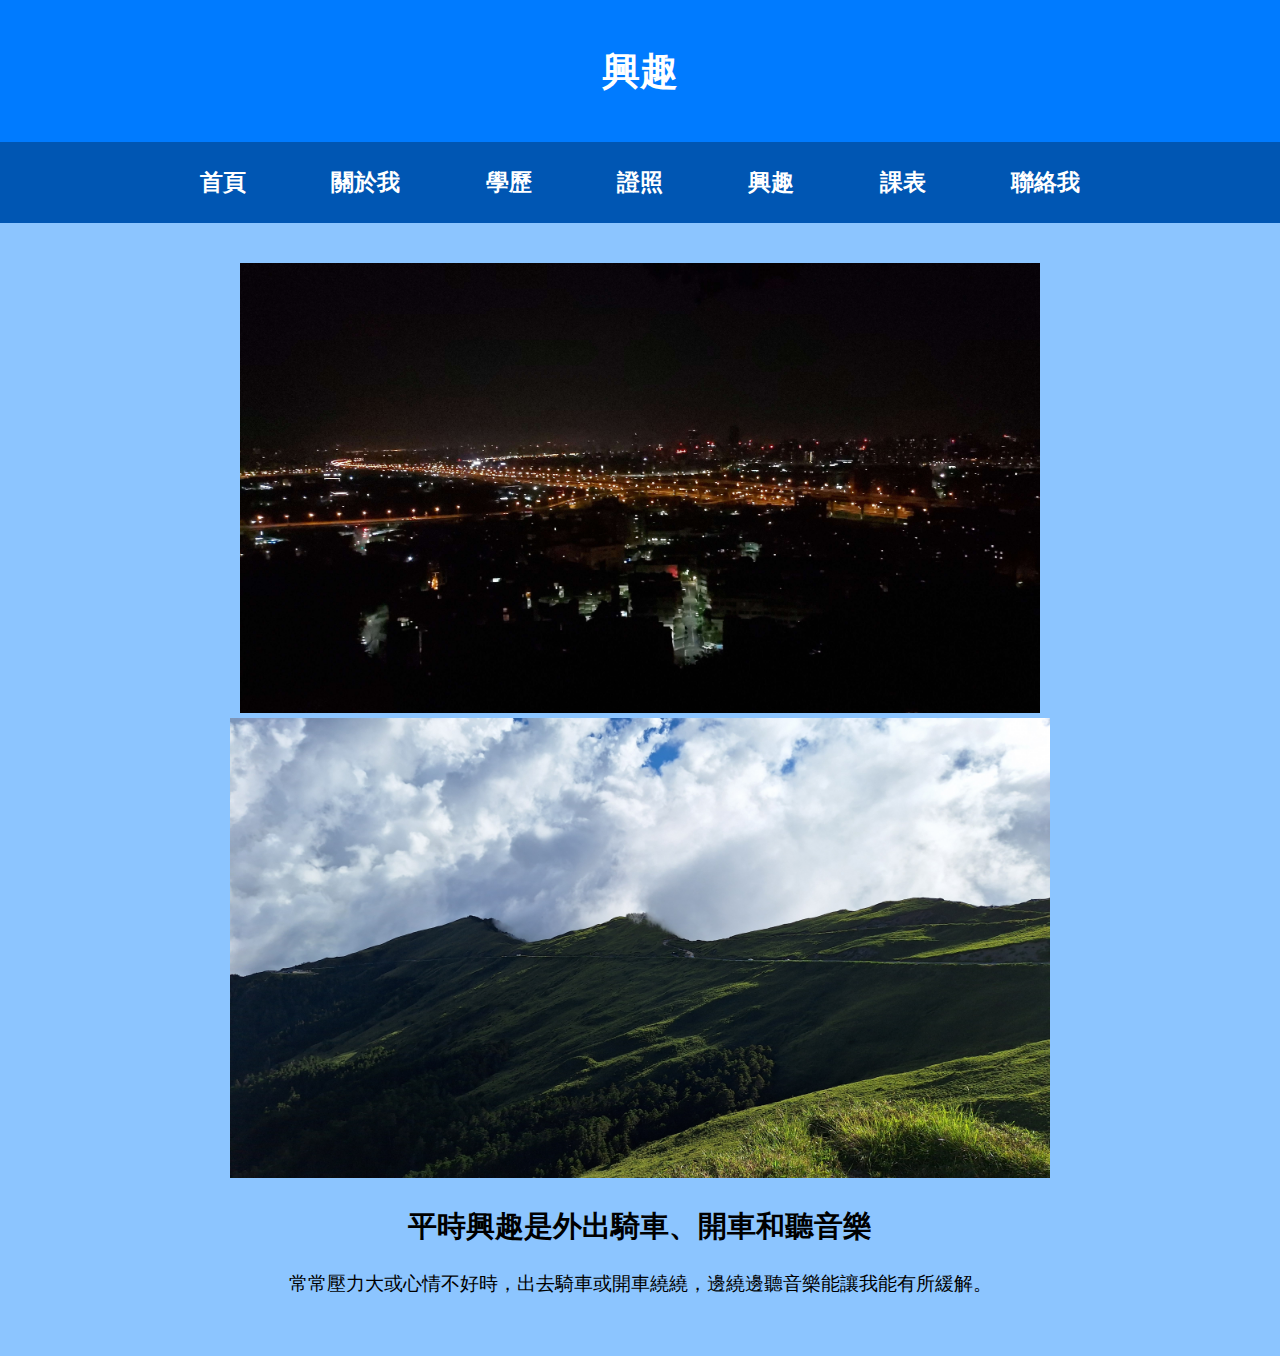
<file: interests.html>
<!DOCTYPE html>
<html lang="en">
<head>
    <meta charset="UTF-8">
    <meta name="viewport" content="width=device-width, initial-scale=1.0">
    <title>110111133吳柏諺-興趣</title>
    <link rel="stylesheet" href="Style.css">
</head>
<body>
    <header>
        <h1>興趣</h1>
    </header>
    <nav>
        <a href="index.html">首頁</a>
        <a href="about.html">關於我</a>
        <a href="experience.html">學歷</a>
        <a href="certifications.html">證照</a>
        <a href="interests.html">興趣</a>
        <a href="schedule.html">課表</a>
        <a href="contact.html">聯絡我</a>
    </nav>
    <main>
        <section class="Picture">
            <img src="2.jpg" alt="興趣" width="800px" height="450px">
            <img src="3.jpg" alt="興趣" width="820px" height="460px">
        </section>
        <div class="Interest">
            <h2>平時興趣是外出騎車、開車和聽音樂</h2>
            <p>常常壓力大或心情不好時，出去騎車或開車繞繞，邊繞邊聽音樂能讓我能有所緩解。</p>
           </div>
    </main>
</body>
</html>
</file>
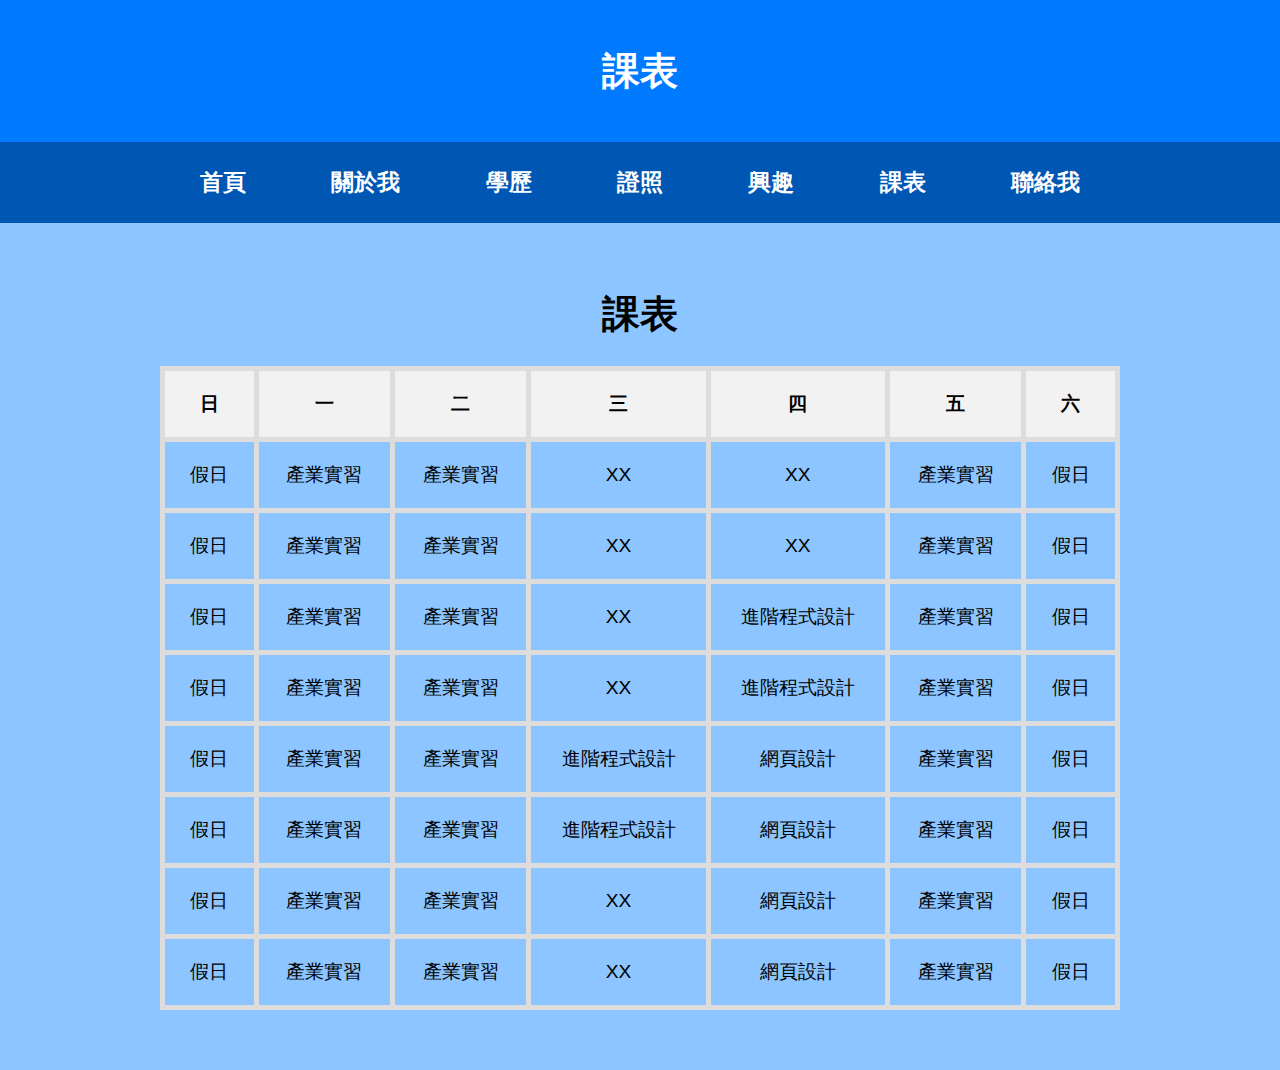
<file: Schedule.html>
<!DOCTYPE html>
<html lang="en">
<head>
    <meta charset="UTF-8">
    <meta name="viewport" content="width=device-width, initial-scale=1.0">
    <title>110111133吳柏諺-課表</title>
    <link rel="stylesheet" href="Style.css">
    <style>
        table 
        {
            width: 80%;
            border-collapse:collapse;
            margin: 20px auto;
            text-align: center;
        }
        th, td
        {
            border: 5px solid #ddd;
            padding: 20px;
            text-align: center;
        }
        th
        {
            background-color: #f2f2f2;
        }
        main
        {
            text-align: center;
        }
    </style>
</head>
<body>
    <header>
        <h1>課表</h1>
    </header>
    <nav>
        <a href="index.html">首頁</a>
        <a href="about.html">關於我</a>
        <a href="experience.html">學歷</a>
        <a href="certifications.html">證照</a>
        <a href="interests.html">興趣</a>
        <a href="schedule.html">課表</a>
        <a href="contact.html">聯絡我</a>
    </nav>
    <main>
        <h1>課表</h1>
        <table>
            <thead>
                <tr>
                    <th>日</th>
                    <th>一</th>
                    <th>二</th>
                    <th>三</th>
                    <th>四</th>
                    <th>五</th>
                    <th>六</th>
                </tr>
            </thead>
            <tbody>
                <tr>
                    <td>假日</td>
                    <td>產業實習</td>
                    <td>產業實習</td>
                    <td>XX</td>
                    <td>XX</td>
                    <td>產業實習</td>
                    <td>假日</td>
                </tr>
                <tr>
                    <td>假日</td>
                    <td>產業實習</td>
                    <td>產業實習</td>
                    <td>XX</td>
                    <td>XX</td>
                    <td>產業實習</td>
                    <td>假日</td>
                </tr>
                <tr>
                    <td>假日</td>
                    <td>產業實習</td>
                    <td>產業實習</td>
                    <td>XX</td>
                    <td>進階程式設計</td>
                    <td>產業實習</td>
                    <td>假日</td>
                </tr>
                <tr>
                    <td>假日</td>
                    <td>產業實習</td>
                    <td>產業實習</td>
                    <td>XX</td>
                    <td>進階程式設計</td>
                    <td>產業實習</td>
                    <td>假日</td>
                </tr>
                <tr>
                    <td>假日</td>
                    <td>產業實習</td>
                    <td>產業實習</td>
                    <td>進階程式設計</td>
                    <td>網頁設計</td>
                    <td>產業實習</td>
                    <td>假日</td>
                </tr>
                <tr>
                    <td>假日</td>
                    <td>產業實習</td>
                    <td>產業實習</td>
                    <td>進階程式設計</td>
                    <td>網頁設計</td>
                    <td>產業實習</td>
                    <td>假日</td>
                </tr>
                <tr>
                    <td>假日</td>
                    <td>產業實習</td>
                    <td>產業實習</td>
                    <td>XX</td>
                    <td>網頁設計</td>
                    <td>產業實習</td>
                    <td>假日</td>
                </tr>
                <tr>
                    <td>假日</td>
                    <td>產業實習</td>
                    <td>產業實習</td>
                    <td>XX</td>
                    <td>網頁設計</td>
                    <td>產業實習</td>
                    <td>假日</td>
                </tr>
            </tbody>
        </table>
    </main>
</body>
</html>
</file>
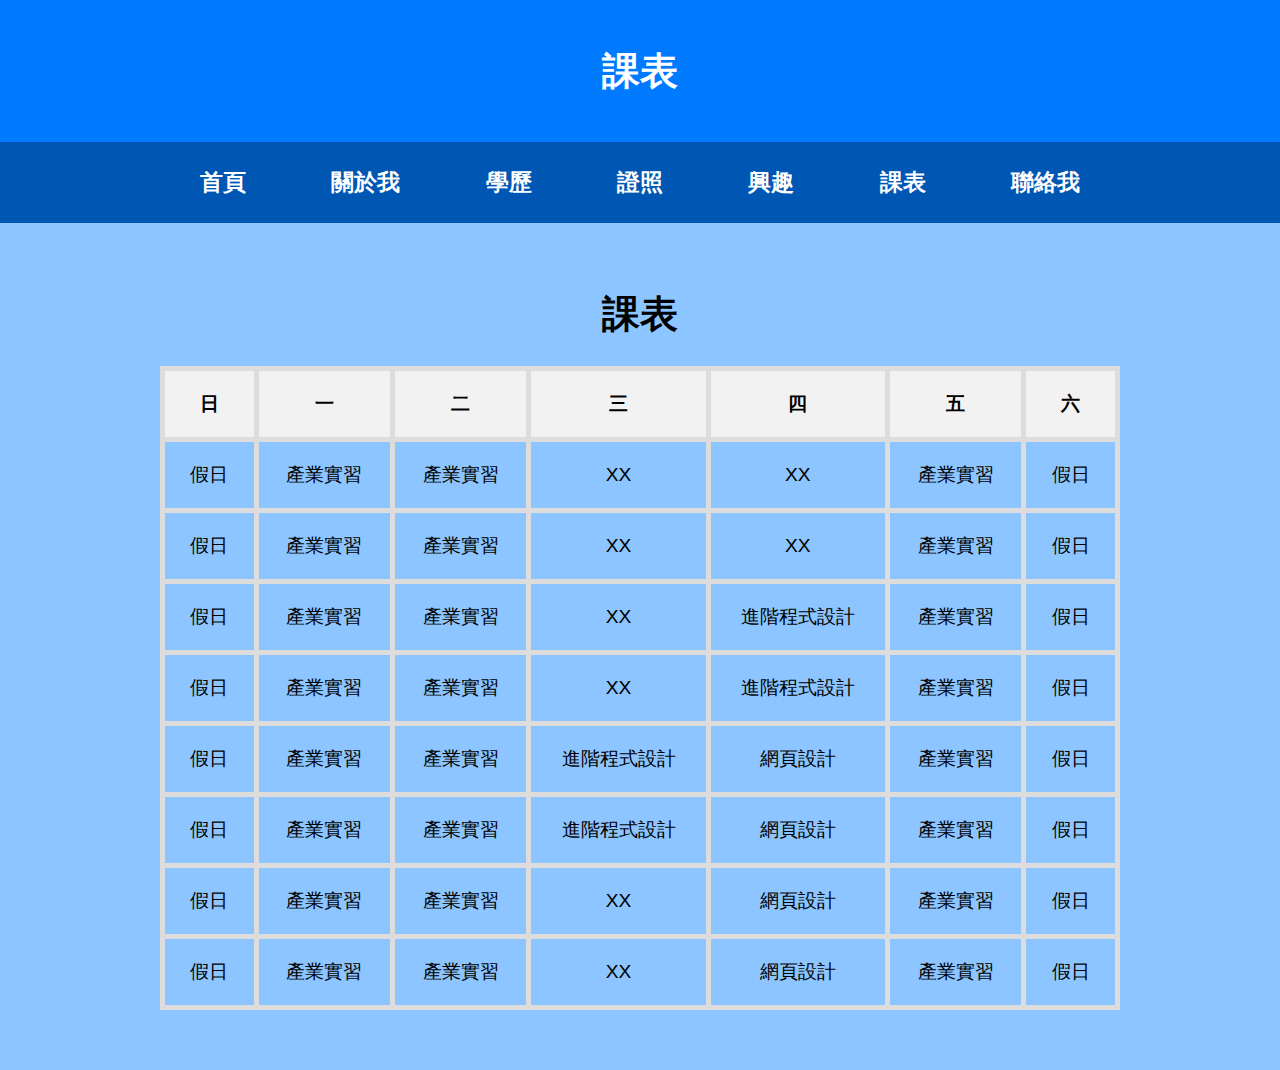
<file: schedule.html>
<!DOCTYPE html>
<html lang="en">
<head>
    <meta charset="UTF-8">
    <meta name="viewport" content="width=device-width, initial-scale=1.0">
    <title>110111133吳柏諺-課表</title>
    <link rel="stylesheet" href="Style.css">
    <style>
        table 
        {
            width: 80%;
            border-collapse:collapse;
            margin: 20px auto;
            text-align: center;
        }
        th, td
        {
            border: 5px solid #ddd;
            padding: 20px;
            text-align: center;
        }
        th
        {
            background-color: #f2f2f2;
        }
        main
        {
            text-align: center;
        }
    </style>
</head>
<body>
    <header>
        <h1>課表</h1>
    </header>
    <nav>
        <a href="index.html">首頁</a>
        <a href="about.html">關於我</a>
        <a href="experience.html">學歷</a>
        <a href="certifications.html">證照</a>
        <a href="interests.html">興趣</a>
        <a href="schedule.html">課表</a>
        <a href="contact.html">聯絡我</a>
    </nav>
    <main>
        <h1>課表</h1>
        <table>
            <thead>
                <tr>
                    <th>日</th>
                    <th>一</th>
                    <th>二</th>
                    <th>三</th>
                    <th>四</th>
                    <th>五</th>
                    <th>六</th>
                </tr>
            </thead>
            <tbody>
                <tr>
                    <td>假日</td>
                    <td>產業實習</td>
                    <td>產業實習</td>
                    <td>XX</td>
                    <td>XX</td>
                    <td>產業實習</td>
                    <td>假日</td>
                </tr>
                <tr>
                    <td>假日</td>
                    <td>產業實習</td>
                    <td>產業實習</td>
                    <td>XX</td>
                    <td>XX</td>
                    <td>產業實習</td>
                    <td>假日</td>
                </tr>
                <tr>
                    <td>假日</td>
                    <td>產業實習</td>
                    <td>產業實習</td>
                    <td>XX</td>
                    <td>進階程式設計</td>
                    <td>產業實習</td>
                    <td>假日</td>
                </tr>
                <tr>
                    <td>假日</td>
                    <td>產業實習</td>
                    <td>產業實習</td>
                    <td>XX</td>
                    <td>進階程式設計</td>
                    <td>產業實習</td>
                    <td>假日</td>
                </tr>
                <tr>
                    <td>假日</td>
                    <td>產業實習</td>
                    <td>產業實習</td>
                    <td>進階程式設計</td>
                    <td>網頁設計</td>
                    <td>產業實習</td>
                    <td>假日</td>
                </tr>
                <tr>
                    <td>假日</td>
                    <td>產業實習</td>
                    <td>產業實習</td>
                    <td>進階程式設計</td>
                    <td>網頁設計</td>
                    <td>產業實習</td>
                    <td>假日</td>
                </tr>
                <tr>
                    <td>假日</td>
                    <td>產業實習</td>
                    <td>產業實習</td>
                    <td>XX</td>
                    <td>網頁設計</td>
                    <td>產業實習</td>
                    <td>假日</td>
                </tr>
                <tr>
                    <td>假日</td>
                    <td>產業實習</td>
                    <td>產業實習</td>
                    <td>XX</td>
                    <td>網頁設計</td>
                    <td>產業實習</td>
                    <td>假日</td>
                </tr>
            </tbody>
        </table>
    </main>
</body>
</html>
</file>
<file: Style.css>
/* 整體頁面設定 */
body {
    margin: 0;
    padding: 0;
    background-color: #8cc5ff; /* 淡藍灰背景色 */
    font-family: "Segoe UI", "微軟正黑體", sans-serif; /* 字體設定 */
    font-size: 1.2em; /* 基準字體大小，增加整體字體大小 */
}

/* 頁首設定 */
header {
    background-color: #007bff; /* 藍色背景 */
    color: white; /* 文字顏色 */
    padding: 20px; /* 內距 */
    text-align: center; /* 內容置中 */
}

/* 導覽列設定 */
nav {
    background-color: #0056b3; /* 深藍色背景 */
    padding: 15px; /* 增加內距 */
    text-align: center; /* 內容置中 */
}

/* 導覽列中超連結樣式 */
nav a {
    color: #ffffff; /* 連結文字顏色 */
    text-decoration: none; /* 移除底線 */
    margin: 0 20px; /* 左右間隔 */
    font-weight: bold; /* 字體加粗 */
    font-size: 1.2em; /* 增加字體大小 */
    padding: 10px 20px; /* 增加內距，讓連結變寬 */
    display: inline-block; /* 使連結成為區塊元素，便於設置寬度 */
    transition: color 0.3s; /* 顏色過渡效果 */
}

/* 滑鼠懸停時的連結效果 */
nav a:hover {
    color: #ffd700; /* 滑鼠懸停變色 */
}

/* 主體區塊設定 */
main {
    max-width: 1200px; /* 最大寬度設定為 1200px */
    margin: 0 auto; /* 置中對齊 */
    padding: 40px; /* 內距 */
    text-align: center; /* 內容置中 */
}

/* 表單樣式 */
form {
    display: flex;
    flex-direction: column; /* 垂直排列 */
    max-width: 700px; /* 增加最大寬度 */
    margin: 0 auto; /* 置中對齊 */
}

/* 標籤文字樣式 */
label {
    margin-top: 15px; /* 每個欄位間距 */
    font-weight: bold; /* 粗體字 */
}

/* 輸入框與文字區域的共同樣式 */
input,
textarea {
    margin-top: 5px; /* 與標籤間距 */
    padding: 12px; /* 增加內距 */
    font-size: 1.2rem; /* 增加字體大小 */
    border: 1px solid #ccc; /* 邊框 */
    border-radius: 4px; /* 圓角邊框 */
}

/* 送出按鈕樣式 */
button {
    margin-top: 20px; /* 與上方欄位的間距 */
    padding: 12px; /* 增加內距 */
    background-color: #0056b3; /* 深藍色背景 */
    color: white; /* 文字顏色 */
    font-size: 1.2rem; /* 增加字型大小 */
    border: none; /* 移除邊框 */
    border-radius: 4px; /* 圓角邊框 */
    cursor: pointer; /* 滑鼠指標 */
    transition: background-color 0.3s ease; /* 背景顏色變化動畫 */
}

/* 滑鼠懸停在按鈕上時的樣式 */
button:hover {
    background-color: #003d80; /* 更深的藍色變色效果 */
}

/* 聯絡方式區塊 */
#content {
    text-align: center; /* 內容置中 */
    margin-top: 40px; /* 上方間距 */
}

.social-icon {
    width: 100px; /* 圖片寬度 */
    height: 100px; /* 圖片高度 */
    margin: 10px; /* 圖片間距 */
}
</file>
